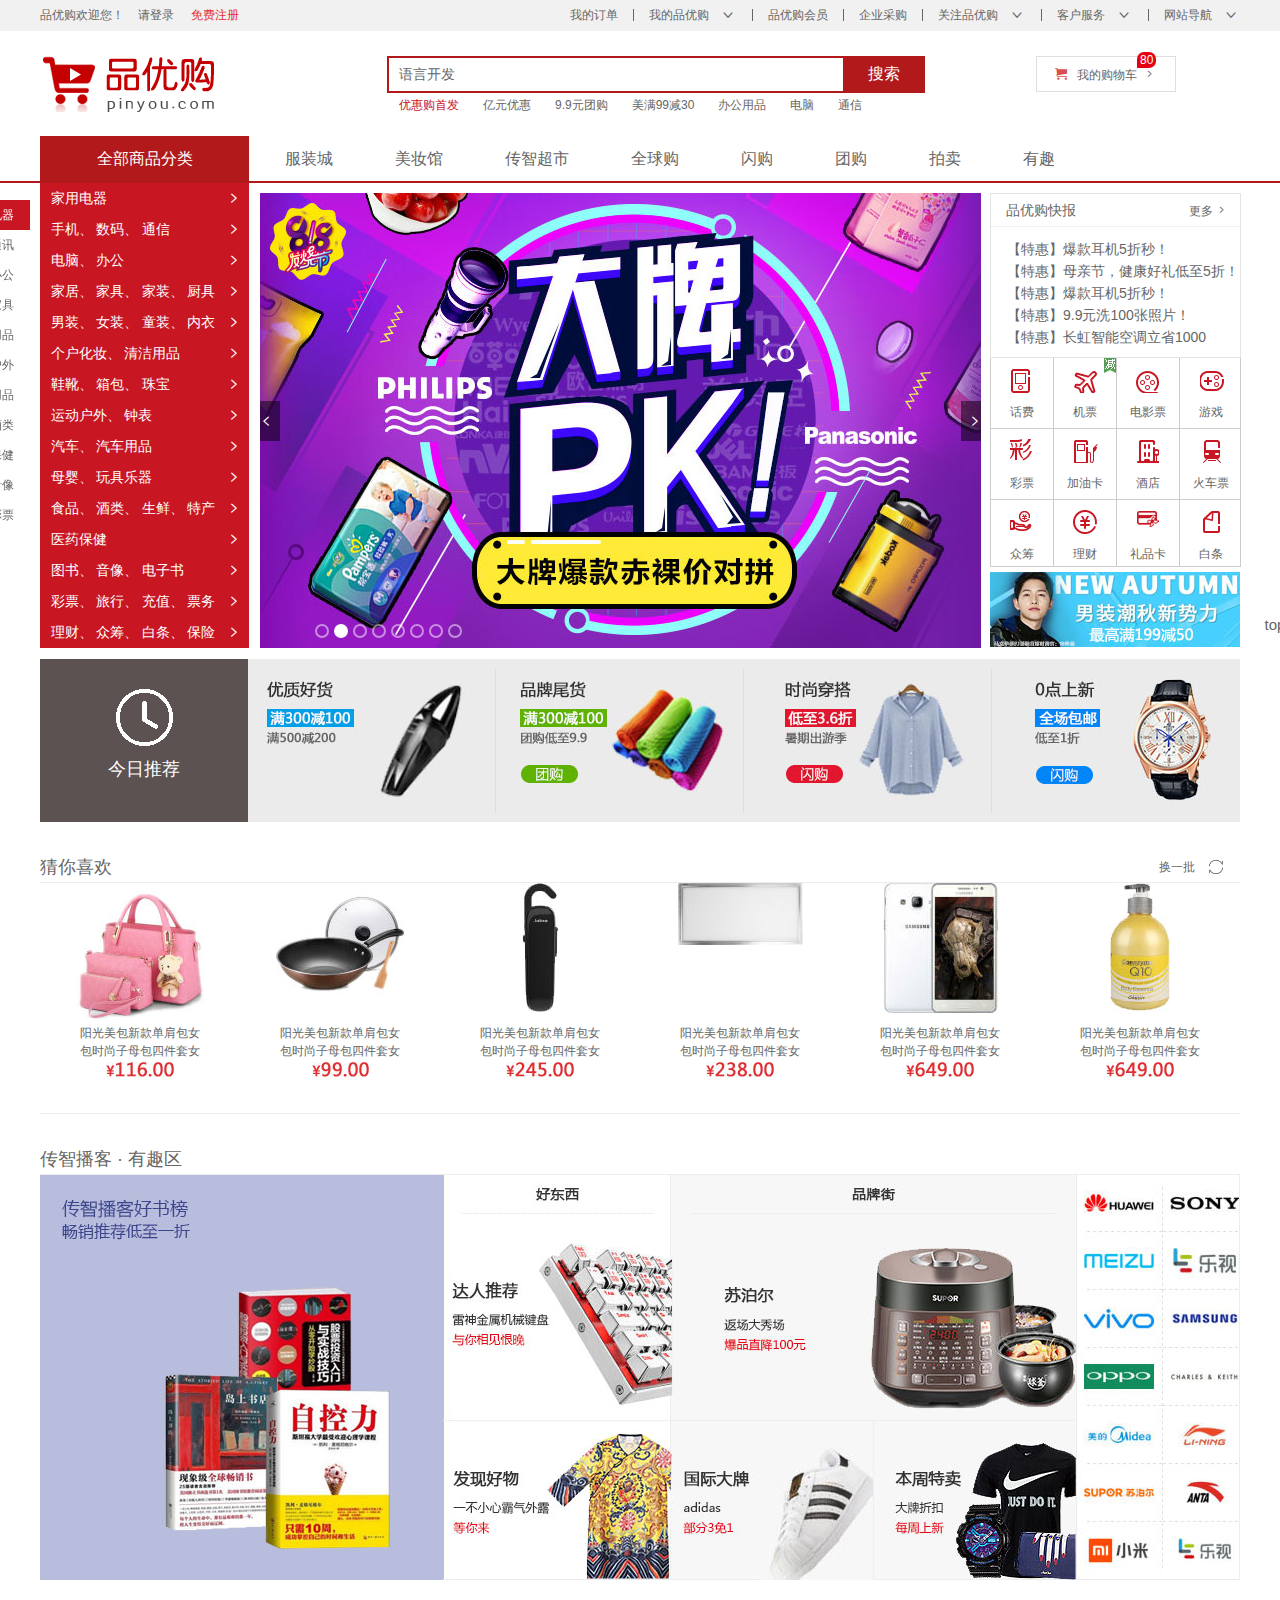
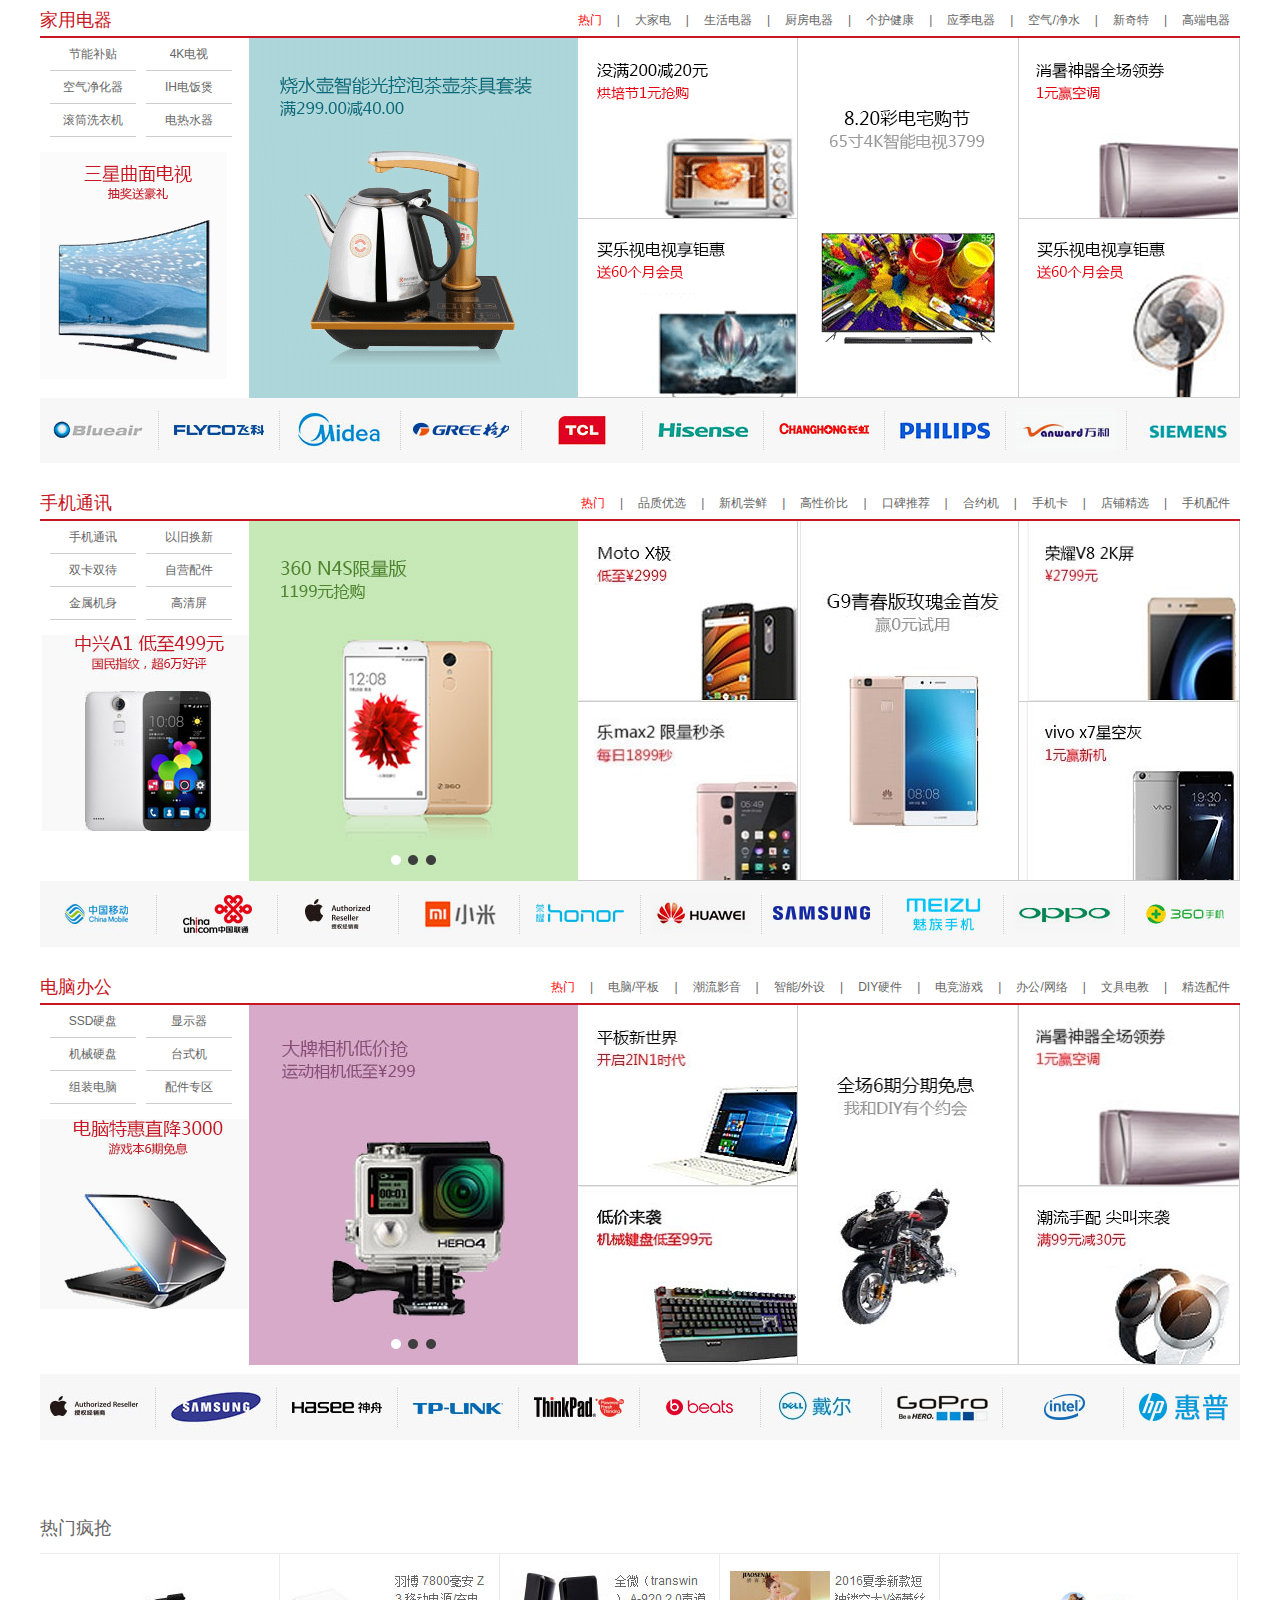
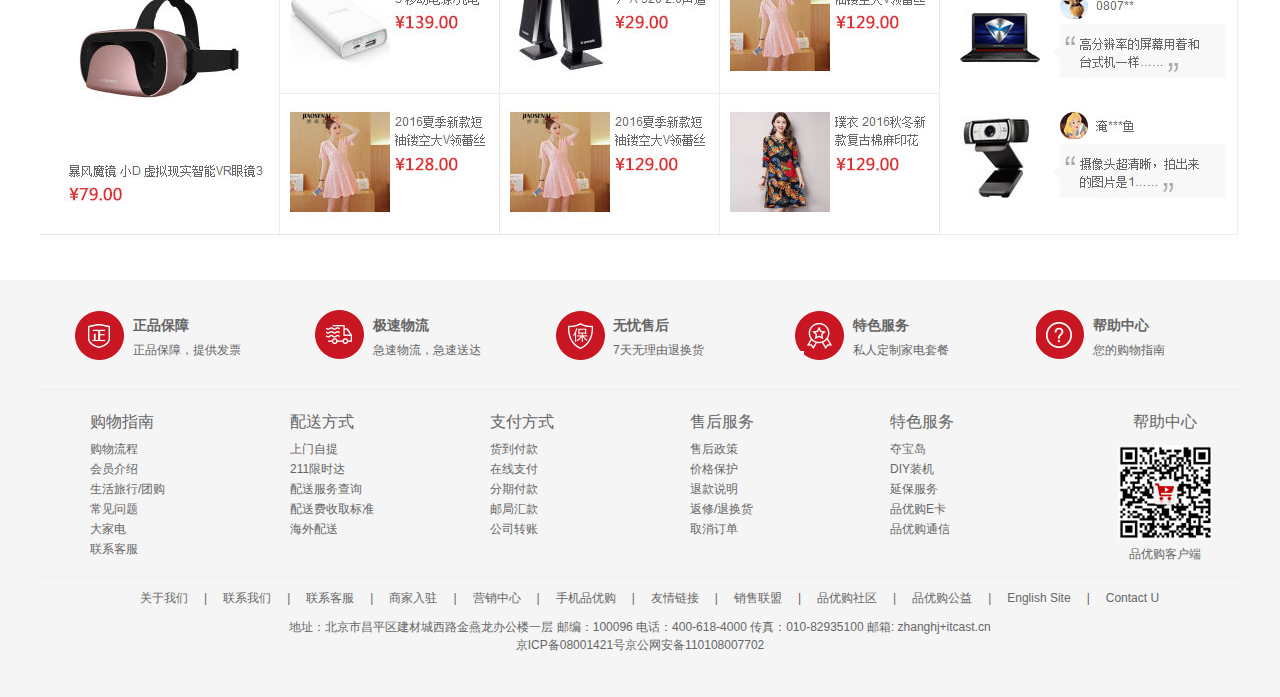
<file: index.html>
<!DOCTYPE html>
<html lang="en">
<head>
    <meta charset="UTF-8">
    <meta name="viewport" content="width=device-width, initial-scale=1.0">
    <title>品优购-综合网购首选-正品低价、品质保障、配送及时、轻松购物！</title>
    <meta name="description" content="品优购JD.COM-专业的综合网上购物商城,销售家电、数码通讯、电脑、家居百货、
    服装服饰、母婴、图书、食品等数万个品牌优质商品.便捷、诚信的服务，为您提供愉悦的网上购物体验!" />
    <meta name="Keywords" content="网上购物,网上商城,手机,笔记本,电脑,MP3,CD,VCD,DV,相机,数码,配件,手表,
    存储卡,品优购" />
    <link rel="shortcut icon" href="favicon.ico" type="image/x-icon">
    <link rel="stylesheet" href="css/base.css" type="text/css">
    <link rel="stylesheet" href="css/common.css" type="text/css">
    <link rel="stylesheet" href="css/index.css " type="text/css">
    <!-- <base href="#" target="_blank"> -->
</head>
<body>
<!-- shortcut start -->
    <div class="shortcut">
        <div class="w">
            <div class="shortcut_left fl">
                <ul>
                    <li>品优购欢迎您！</li>
                    <li>
                        <a href="javascript:;" class="login">请登录</a>
                        <a href="register.html" style="color: #e33333;">免费注册</a>
                    </li>
                </ul>
            </div>
            <div class="shortcut_right fr">
                <ul>
                    <li><a href="javascript:;">我的订单</a></li>
                    <li class="spacer"></li>
                    <li><a href="javascript:;">我的品优购</a><i></i></li>
                    <li class="spacer"></li>
                    <li><a href="javascript:;">品优购会员</a></li>
                    <li class="spacer"></li>
                    <li><a href="javascript:;">企业采购</a></li>
                    <li class="spacer"></li>
                    <li><a href="javascript:;">关注品优购</a><i></i></li>
                    <li class="spacer"></li>
                    <li><a href="javascript:;">客户服务</a><i></i></li>
                    <li class="spacer"></li>
                    <li><a href="javascript:;">网站导航</a><i></i></li>
                </ul>
            </div>
        </div>
    </div>
<!-- shortcut end -->
<!-- header start -->
    <div class="header w">
        <div class="logo">
           <h1>
            <a href="index.html" title="品优购">品优购</a>
           </h1>
        </div>
        <div class="search">
            <input type="text" value="语言开发">
            <button>搜索</button>
        </div>
        <div class="hotwrods">
            <ul>
                <li><a style="color: #c81623;" href="#">优惠购首发</a></li>
                <li><a href="#">亿元优惠</a></li>
                <li><a href="#">9.9元团购</a></li>
                <li><a href="#">美满99减30</a></li>
                <li><a href="#">办公用品</a></li>
                <li><a href="#">电脑</a></li>
                <li><a href="#">通信</a></li>
            </ul>
        </div>
        <div class="shopcar">
            <i class="cart"></i>
            <a href="#">我的购物车</a>
            <i class="arrow"></i>
            <i class="count">80</i>
        </div>
    </div>
<!-- header end -->
<!-- nav start -->
    <div class="nav ">
        <div class="w">
            <div class="dropdown fl ">
                <div class="dt">全部商品分类</div>
                <div class="dd" >  
					<ul>
						<li><a href="#">家用电器</a>  <i></i>  </li>
						<li>
						    <a href="list.html">手机、</a>
						    <a href="#">数码、</a> 
						    <a href="#">通信</a>   
                            <i></i> 
						</li>
						<li>
                            <a href="#">电脑、</a> 
                            <a href="#">办公</a>   
                            <i></i>  
                        </li>
						<li>
                            <a href="#">家居、</a> 
                            <a href="#">家具、</a> 
                            <a href="#">家装、</a> 
                            <a href="#">厨具</a>   
                            <i></i>  
                        </li>
						<li>
                            <a href="#">男装、</a> 
                            <a href="#">女装、</a> 
                            <a href="#">童装、</a> 
                            <a href="#">内衣</a>    
                            <i></i>  
                        </li>
						<li>
                            <a href="#">个户化妆、</a>
                            <a href="#">清洁用品</a> 
                            <i></i>  
                        </li>
						<li>
                            <a href="#">鞋靴、</a>
                            <a href="#">箱包、</a>
                            <a href="#">珠宝</a>  
                            <i></i>  
                        </li>						
						<li>
                            <a href="#">运动户外、</a>
                            <a href="#">钟表</a>  
                            <i></i>  
                        </li>
						<li>
                            <a href="#">汽车、</a>
                            <a href="#">汽车用品</a>  
                            <i></i>  
                        </li>
						<li>
                            <a href="#">母婴、</a>
                            <a href="#">玩具乐器</a>  
                            <i></i>  
                        </li>
						<li>
                            <a href="#">食品、</a>
                            <a href="#">酒类、</a>
                            <a href="#">生鲜、</a>
                            <a href="#">特产</a>   
                            <i></i>  
                        </li>
						<li>
                            <a href="#">医药保健</a>   
                            <i></i>  
                        </li>
						<li>
                            <a href="#">图书、</a>
                            <a href="#">音像、</a>
                            <a href="#">电子书</a>   
                            <i></i>  
                        </li>
						<li>
                            <a href="#">彩票、</a>
                            <a href="#">旅行、</a>
                            <a href="#">充值、</a>
                            <a href="#">票务</a>   
                            <i></i>  
                        </li>
						<li>
                            <a href="#">理财、</a>
                            <a href="#">众筹、</a>
                            <a href="#">白条、</a>
                            <a href="#">保险</a>   
                            <i></i>  
                        </li>
					</ul>
				 </div>
            </div>
            <div class="navitems fl">
                <ul>
                    <li><a href="#">服装城</a></li>
                    <li><a href="#">美妆馆</a></li>
                    <li><a href="#">传智超市</a></li>
                    <li><a href="#">全球购</a></li>
                    <li><a href="#">闪购</a></li>
                    <li><a href="#">团购</a></li>
                    <li><a href="#">拍卖</a></li>
                    <li><a href="#">有趣</a></li>
                </ul>
            </div>
        </div>
    </div>
<!-- nav end -->
<!-- main start -->
    <div class="w">
        <div class="main ">
            <!-- left box -->
            <div class="focus fl">
                <a href="#" class="arrow-l"></a>
                <a href="#" class="arrow-r"></a>
                <ul>
                    <li><a href="#"><img src="upload/focus.jpg" alt=""></a></li>
                </ul>
                <ol class="circle">
                    <li></li>
                    <li class="current"></li>
                    <li></li>
                    <li></li>
                    <li></li>
                    <li></li>
                    <li></li>
                    <li></li>
                </ol>
            </div>
            <!-- right box -->
            <div class="newsflash fr">
                <div class="news">
                    <div class="news-hd">
                        品优购快报
                        <a href="#">更多</a>
                    </div>
                    <div class="news-bd">
                        <ul>
                            <li><a href="#">【特惠】爆款耳机5折秒！</a></li>
                            <li><a href="#">【特惠】母亲节，健康好礼低至5折！</a></li>
                            <li><a href="#">【特惠】爆款耳机5折秒！</a></li>
                            <li><a href="#">【特惠】9.9元洗100张照片！</a></li>
                            <li><a href="#">【特惠】长虹智能空调立省1000</a></li>
                        </ul>
                    </div>
                </div>
                <div class="lifeservice">
                    <ul>
                        <li>
                            <a href="#">
                                <i class="service_ico service_ico_huafei"></i>
                                <p>话费</p>
                            </a>
                        </li>
                        <li class="lifeservice_jipiao">
                            <a href="#">
                                <i class="service_ico service_ico_jipiao"></i>
                                <p>机票</p>
                            </a>
                            <span class="hot"></span>
                        </li><li>
                            <a href="#">
                                <i class="service_ico service_ico_dyp"></i>
                                <p>电影票</p>
                            </a>
                        </li><li>
                            <a href="#">
                                <i class="service_ico service_ico_yx"></i>
                                <p>游戏</p>
                            </a>
                        </li><li>
                            <a href="#">
                                <i class="service_ico service_ico_cp"></i>
                                <p>彩票</p>
                            </a>
                        </li><li>
                            <a href="#">
                                <i class="service_ico service_ico_jyk"></i>
                                <p>加油卡</p>
                            </a>
                        </li><li>
                            <a href="#">
                                <i class="service_ico service_ico_jd"></i>
                                <p>酒店</p>
                            </a>
                        </li><li>
                            <a href="#">
                                <i class="service_ico service_ico_hcp"></i>
                                <p>火车票</p>
                            </a>
                        </li><li>
                            <a href="#">
                                <i class="service_ico service_ico_zc"></i>
                                <p>众筹</p>
                            </a>
                        </li><li>
                            <a href="#">
                                <i class="service_ico service_ico_lc"></i>
                                <p>理财</p>
                            </a>
                        </li><li>
                            <a href="#">
                                <i class="service_ico service_ico_lpk"></i>
                                <p>礼品卡</p>
                            </a>
                        </li><li>
                            <a href="#">
                                <i class="service_ico service_ico_bt"></i>
                                <p>白条</p>
                            </a>
                        </li>
                    </ul>
                </div>

                <div class="bargain">
                    <img src="upload/bargain.jpg" alt="">
                </div>
            </div>
        </div>
    </div>
    
<!-- main end -->

<!-- recommend  推荐模块 start -->
<div class="recommend w">
    <!-- left -->
    <div class="recom-hd fl">
        <img src="upload/jrtj_00.png" alt="">
        <h3>今日推荐</h3>
    </div>
    <!-- right -->
    <div class="recom-bd fl">
        <ul>
            <li>
                <a href="javascript:;"><img src="upload/jrtj_1.jpg" alt=""></a>
            </li>
            <li>
                <a href="javascript:;"><img src="upload/jrtj_2.jpg" alt=""></a>
            </li>
            <li>
                <a href="javascript:;"><img src="upload/jrtj_3.jpg" alt=""></a>
            </li>
            <li style="border: none;">
                <a href="javascript:;"><img src="upload/jrtj_4.jpg" alt=""></a>
            </li>
        </ul>
    </div>
</div>
<!-- recommend  推荐模块 end -->

<!-- like 猜你喜欢模块 start -->
    <!-- 清除浮动 父元素不方便设置高度 -->
    <div class="like w clearfix">
        <div class="like_hd">
            <div class="like_hd_left fl">
                <a href="#">猜你喜欢</a>
            </div>
            <div class="like_hd_right fr">
                <a href="#">换一批</a>
                <span></span>
            </div>
        </div>
        <div class="like_bd">
            <ul>
                <li>
                    <div class="img">
                        <img src="upload/like_1.jpg" alt="" >
                    </div>
                    <p>阳光美包新款单肩包女</p>
                    <p>包时尚子母包四件套女</p>
                    <p>
                        <img src="upload/jiage1.jpg" alt="">
                    </p>
                </li>
                <li>
                    <div class="img">
                        <img src="upload/like_2.jpg" alt="" >
                    </div>
                    <p>阳光美包新款单肩包女</p>
                    <p>包时尚子母包四件套女</p>
                    <p>
                        <img src="upload/jiage2.jpg" alt="">
                    </p>
                </li>
                <li>
                    <div class="img">
                        <img src="upload/like_3.jpg" alt="" >
                    </div>
                    <p>阳光美包新款单肩包女</p>
                    <p>包时尚子母包四件套女</p>
                    <p>
                        <img src="upload/jiage3.jpg" alt="">
                    </p>
                </li>
                <li>
                    <div class="img">
                        <img src="upload/like_4.jpg" alt="" >
                    </div>
                    <p>阳光美包新款单肩包女</p>
                    <p>包时尚子母包四件套女</p>
                    <p>
                        <img src="upload/jiage4.jpg" alt="">
                    </p>
                </li>
                <li>
                    <div class="img">
                        <img src="upload/like_5.jpg" alt="" >
                    </div>
                    <p>阳光美包新款单肩包女</p>
                    <p>包时尚子母包四件套女</p>
                    <p>
                        <img src="upload/jiage5.jpg" alt="">
                    </p>
                </li>
                <li>
                    <div class="img">
                        <img src="upload/like_6.jpg" alt="" >
                    </div>
                    <p>阳光美包新款单肩包女</p>
                    <p>包时尚子母包四件套女</p>
                    <p>
                        <img src="upload/jiage5.jpg" alt="">
                    </p>
                </li>
            </ul>
        </div>
    </div>
<!-- like 猜你喜欢模块 end -->

<!-- 有趣区 start -->
    <div class="funny w">
        <div class="funny_hd">
            <a href="#">传智播客 · 有趣区</a>
        </div>
        <div class="funny_bd">
            <ul>
                <li class="funny_bd_01">
                    <a href="javascript:;">
                        <img src="upload/youqu_01.jpg" alt="" >
                    </a>
                </li>
                <li class="funny_bd_02">
                    <a href="javascript:;">
                        <img src="upload/youqu_02.jpg" alt="">
                    </a>
                </li>
            </ul>
        </div>
    </div>
<!-- 有趣区 end -->

 <!-- floor 楼层区 start -->
    <div class="floor clearfix">
        <!-- 家用电器模块 start -->
        <div class="jiadian w">
            <!-- 1 hao -->
             <div class="box-hd">
                 <div class="box-hd-left fl">
                     <a href="#">家用电器</a>
                 </div>
                 <div class="box-hd-right fr">
                     <ul>
                         <li class="box-hd-right-list" ><a href="#" >热门</a><i>|</i></li>
                         <li class="box-hd-right-list"><a href="#">大家电</a><i>|</i></li>
                         <li class="box-hd-right-list"><a href="#">生活电器</a><i>|</i></li>
                         <li class="box-hd-right-list"><a href="#">厨房电器</a><i>|</i></li>
                         <li class="box-hd-right-list"><a href="#">个护健康</a><i>|</i></li>
                         <li class="box-hd-right-list"><a href="#">应季电器</a><i>|</i></li>
                         <li class="box-hd-right-list"><a href="#">空气/净水</a><i>|</i></li>
                         <li class="box-hd-right-list"><a href="#">新奇特</a><i>|</i></li>
                         <li class="box-hd-right-list"><a href="#">高端电器</a></li>
                     </ul>
                 </div>
             </div>
             <!-- 2 hao -->
             <div class="box-bd">
                <ul class="box-bd-ul">
                    <li class="w209">
                        <ul class="tab-con-list">
							<li>
								<a href="#">节能补贴</a>
							</li>
							<li>
								<a href="#">4K电视</a>
							</li>
							<li>
								<a href="#">空气净化器</a>
							</li>
							<li>
								<a href="#">IH电饭煲</a>
							</li>
							<li>
								<a href="#">滚筒洗衣机</a>
							</li>
							<li>
								<a href="#">电热水器</a>
							</li>
						</ul>
                        <a href="javascript:;">
                            <img src="upload/jiadian-01.png" alt="">
                        </a>
                    </li>
                    <li class="w329">
                        <a href="javascript:;">
                            <img src="upload/jiadian-02.png" alt="">
                        </a>
                    </li>
                    <li class="w219">
                        <div class="w219_s">
                            <a href="javascript:;">
                                <img src="upload/jiadian-03.png" alt="">
                            </a>
                        </div>
                        <div class="w219_x">
                            <a href="javascript:;">
                                <img src="upload/jiadian-04.png" alt="">
                            </a>
                        </div>
                    </li>
                    <li class="w220">
                       <div class="w220_s">
                            <a href="javascript:;">
                                <img src="upload/jiadian-05.png" alt="">
                            </a>
                       </div>
                    </li>
                    <li class="w220">
                        <div class="w220_s">
                            <a href="javascript:;">
                                <img src="upload/jiadian-06.png" alt="">
                            </a>
                        </div>
                        <div class="w220_x">
                            <a href="javascript:;">
                                <img src="upload/jiadian-07.png" alt="">
                            </a>
                        </div>
                    </li>
                </ul>
             </div>
             <div class="box-ft">
                 <img src="upload/jiadian-08.jpg" alt="">
             </div>
        </div>
        <!-- 家用电器模块 end -->
        <!-- 手机通讯模块 start -->
        <div class="jiadian w">
            <!-- 1 hao -->
             <div class="box-hd">
                 <div class="box-hd-left fl">
                     <a href="#">手机通讯</a>
                 </div>
                 <div class="box-hd-right fr">
                     <ul>
                         <li class="box-hd-right-list"><a href="#" >热门</a><i>|</i></li>
                         <li class="box-hd-right-list"><a href="#">品质优选</a><i>|</i></li>
                         <li class="box-hd-right-list"><a href="#">新机尝鲜</a><i>|</i></li>
                         <li class="box-hd-right-list"><a href="#">高性价比</a><i>|</i></li>
                         <li class="box-hd-right-list"><a href="#">口碑推荐</a><i>|</i></li>
                         <li class="box-hd-right-list"><a href="#">合约机</a><i>|</i></li>
                         <li class="box-hd-right-list"><a href="#">手机卡</a><i>|</i></li>
                         <li class="box-hd-right-list"><a href="#">店铺精选</a><i>|</i></li>
                         <li class="box-hd-right-list"><a href="#">手机配件</a></li>
                 </div>
             </div>
                      
             <!-- 2 hao -->
             <div class="box-bd">
                <ul class="box-bd-ul">
                    <li class="w209">
                        <ul class="tab-con-list">
							<li>
								<a href="#">手机通讯</a>
							</li>
							<li>
								<a href="#">以旧换新</a>
							</li>
							<li>
								<a href="#">双卡双待</a>
							</li>
							<li>
								<a href="#">自营配件</a>
							</li>
							<li>
								<a href="#">金属机身</a>
							</li>
							<li>
								<a href="#">高清屏</a>
							</li>
						</ul>
                        <a href="javascript:;">
                            <img src="upload/shouji_01.jpg" alt="">
                        </a>
                    </li>
                    <li class="w329">
                        <a href="javascript:;">
                            <img src="upload/shouji_02.jpg" alt="">
                        </a>
                    </li>
                    <li class="w219">
                        <div class="w219_s">
                            <a href="javascript:;">
                                <img src="upload/shouji_03.jpg" alt="">
                            </a>
                        </div>
                        <div class="w219_x">
                            <a href="javascript:;">
                                <img src="upload/shouji_04.jpg" alt="">
                            </a>
                        </div>
                    </li>
                    <li class="w220">
                       <div class="w220_s">
                            <a href="javascript:;">
                                <img src="upload/shouji_05.jpg" alt="">
                            </a>
                       </div>
                    </li>
                    <li class="w220">
                        <div class="w220_s">
                            <a href="javascript:;">
                                <img src="upload/shouji_06.jpg" alt="">
                            </a>
                        </div>
                        <div class="w220_x">
                            <a href="javascript:;">
                                <img src="upload/shouji_07.jpg" alt="">
                            </a>
                        </div>
                    </li>
                </ul>
             </div>
             <div class="box-ft">
                <img src="upload/shouji_08.jpg" alt="">
            </div>
        </div>
        <!-- 手机通讯模块 end -->
        <!-- 电脑办公模块 start -->
         <div class="jiadian w">
            <!-- 1 hao -->
             <div class="box-hd">
                 <div class="box-hd-left fl">
                     <a href="#">电脑办公</a>
                 </div>
                 <div class="box-hd-right fr">
                     <ul>
                         <li class="box-hd-right-list"><a href="#" >热门</a><i>|</i></li>
                         <li class="box-hd-right-list"><a href="#">电脑/平板</a><i>|</i></li>
                         <li class="box-hd-right-list"><a href="#">潮流影音</a><i>|</i></li>
                         <li class="box-hd-right-list"><a href="#">智能/外设</a><i>|</i></li>
                         <li class="box-hd-right-list"><a href="#">DIY硬件</a><i>|</i></li>
                         <li class="box-hd-right-list"><a href="#">电竞游戏</a><i>|</i></li>
                         <li class="box-hd-right-list"><a href="#">办公/网络</a><i>|</i></li>
                         <li class="box-hd-right-list"><a href="#">文具电教</a><i>|</i></li>
                         <li class="box-hd-right-list"><a href="#">精选配件</a></li>
                     </ul>
                 </div>
             </div>
             <!-- 2 hao -->
             <div class="box-bd">
                <ul class="box-bd-ul">
                    <li class="w209">
                        <ul class="tab-con-list">
							<li>
								<a href="#">SSD硬盘</a>
							</li>
							<li>
								<a href="#">显示器</a>
							</li>
							<li>
								<a href="#">机械硬盘</a>
							</li>
							<li>
								<a href="#">台式机</a>
							</li>
							<li>
								<a href="#">组装电脑</a>
							</li>
							<li>
								<a href="#">配件专区</a>
							</li>
						</ul>
                        <a href="javascript:;">
                            <img src="upload/diannao_01.jpg" alt="">
                        </a>
                    </li>
                    <li class="w329">
                        <a href="javascript:;">
                            <img src="upload/diannao_02.jpg" alt="">
                        </a>
                    </li>
                    <li class="w219">
                        <div class="w219_s">
                            <a href="javascript:;">
                                <img src="upload/diannao_03.jpg" alt="">
                            </a>
                        </div>
                        <div class="w219_x">
                            <a href="javascript:;">
                                <img src="upload/diannao_04.jpg" alt="">
                            </a>
                        </div>
                    </li>
                    <li class="w220">
                       <div class="w220_s">
                            <a href="javascript:;">
                                <img src="upload/diannao_05.jpg" alt="">
                            </a>
                       </div>
                    </li>
                    <li class="w220">
                        <div class="w220_s">
                            <a href="javascript:;">
                                <img src="upload/diannao_06.jpg" alt="">
                            </a>
                        </div>
                        <div class="w220_x">
                            <a href="javascript:;">
                                <img src="upload/diannao_07.jpg" alt="">
                            </a>
                        </div>
                    </li>
                </ul>
             </div>
             <div class="box-ft">
                <img src="upload/diannao_08.jpg" alt="">
            </div>
        </div>
        <!-- 电脑办公模块 end -->
    </div>
 <!-- floor 楼层区 end -->

<!-- 固定电梯导航 start  -->
    <div class="fixed">
        <ul>
            <li style="background-color: #c81623;color: white;">家用电器</li>
            <li>收集通讯</li>
            <li>电脑办公</li>
            <li>家居家具</li>
            <li>生活用品</li>
            <li>运动户外</li>
            <li>汽车用品</li>
            <li>食品酒类</li>
            <li>医药保健</li>
            <li>图书音像</li>
            <li>金融彩票</li>
        </ul>
    </div>
<!-- 固定电梯导航 end -->

<!-- 热门抢购 模块 start -->
    <div class="Rush_buy w">
        <div class="Rush_buy_hd">
            <a href="#">热门疯抢</a>
        </div>
        <div class="Rush_buy_bd">
            <a href="#"><img src="upload/qianggou_01.jpg" alt=""></a>
        </div>
    </div>
<!-- 热门抢购 模块 end -->


<!-- footer start -->
    <div class="footer ">
      <div class="w">
          <!-- 1 -->
        <div class="mod_service">
            <ul>
                <li>
                    <i class="mod_service_icon mod_service_bao"></i>
                    <div class="mod_service_title">
                        <h5>正品保障</h5>
                        <p>正品保障，提供发票</p>
                    </div>
                </li>
                <li>
                    <i class="mod_service_icon mod_service_kuai"></i>
                    <div class="mod_service_title">
                        <h5>极速物流</h5>
                        <p>急速物流，急速送达</p>
                    </div>
                </li>
                <li>
                    <i class="mod_service_icon mod_service_zheng"></i>
                    <div class="mod_service_title">
                        <h5>无忧售后</h5>
                        <p>7天无理由退换货</p>
                    </div>
                </li>
                <li>
                    <i class="mod_service_icon mod_service_tese"></i>
                    <div class="mod_service_title">
                        <h5>特色服务</h5>
                        <p>私人定制家电套餐</p>
                    </div>
                </li>
                <li>
                    <i class="mod_service_icon mod_service_help"></i>
                    <div class="mod_service_title">
                        <h5>帮助中心</h5>
                        <p>您的购物指南</p>
                    </div>
                </li>
            </ul>
        </div>
        <!-- 2 -->
        <div class="mod_help">
            <dl>
                <dt>购物指南</dt>
                <dd><a href="#">购物流程</a></dd>
                <dd><a href="#">会员介绍</a></dd>
                <dd><a href="#">生活旅行/团购</a></dd>
                <dd><a href="#">常见问题</a></dd>
                <dd><a href="#">大家电</a></dd>
                <dd><a href="#">联系客服</a></dd>
            </dl>
            <dl>
                <dt>配送方式</dt>
                <dd><a href="#">上门自提</a></dd>
                <dd><a href="#">211限时达</a></dd>
                <dd><a href="#">配送服务查询</a></dd>
                <dd><a href="#">配送费收取标准</a></dd>
                <dd><a href="#">海外配送</a></dd>
            </dl>
            <dl>
                <dt>支付方式</dt>
                <dd><a href="#">货到付款</a></dd>
                <dd><a href="#">在线支付</a></dd>
                <dd><a href="#">分期付款</a></dd>
                <dd><a href="#">邮局汇款</a></dd>
                <dd><a href="#">公司转账</a></dd>
            </dl>
            <dl>
                <dt>售后服务</dt>
                <dd><a href="#">售后政策</a></dd>
                <dd><a href="#">价格保护</a></dd>
                <dd><a href="#">退款说明</a></dd>
                <dd><a href="#">返修/退换货</a></dd>
                <dd><a href="#">取消订单</a></dd>
            </dl>
            <dl>
                <dt>特色服务</dt>
                <dd><a href="#">夺宝岛</a></dd>
                <dd><a href="#">DIY装机</a></dd>
                <dd><a href="#">延保服务</a></dd>
                <dd><a href="#">品优购E卡</a></dd>
                <dd><a href="#">品优购通信</a></dd>
            </dl>
            <dl class="mod_help_app">
                <dt>帮助中心</dt>
                <dd>
                    <a href="#"><img src="upload/erweima.jpg" alt="" title="扫描二维码下载APP"></a>
                    <p>品优购客户端</p>
                </dd>
            </dl>
        </div>
        <!-- 3 -->
        <div class="mod_copyright">
            <div class="mod_copyright_shang">
                <ul>
                    <li><a href="#">关于我们</a><i>|</i></li>
                    <li><a href="#">联系我们</a><i>|</i></li>
                    <li><a href="#">联系客服</a><i>|</i></li>
                    <li><a href="#">商家入驻</a><i>|</i></li>
                    <li><a href="#">营销中心</a><i>|</i></li>
                    <li><a href="#">手机品优购</a><i>|</i></li>
                    <li><a href="#">友情链接</a><i>|</i></li>
                    <li><a href="#">销售联盟</a><i>|</i></li>
                    <li><a href="#">品优购社区</a><i>|</i></li>
                    <li><a href="#">品优购公益</a><i>|</i></li>
                    <li><a href="#">English Site</a><i>|</i></li>
                    <li><a href="#">Contact U</a></li>
                </ul>
            </div>
           <p>
            地址：北京市昌平区建材城西路金燕龙办公楼一层 邮编：100096 电话：400-618-4000 传真：010-82935100 
            邮箱: zhanghj+itcast.cn <br>
            京ICP备08001421号京公网安备110108007702
           </p>
        </div>
      </div>
    </div>
<!-- footer end -->
<!-- top返回顶部 -->
<div class="fixef_top">
    <a href="#top">top</a>
</div>
</body>
</html>
</file>
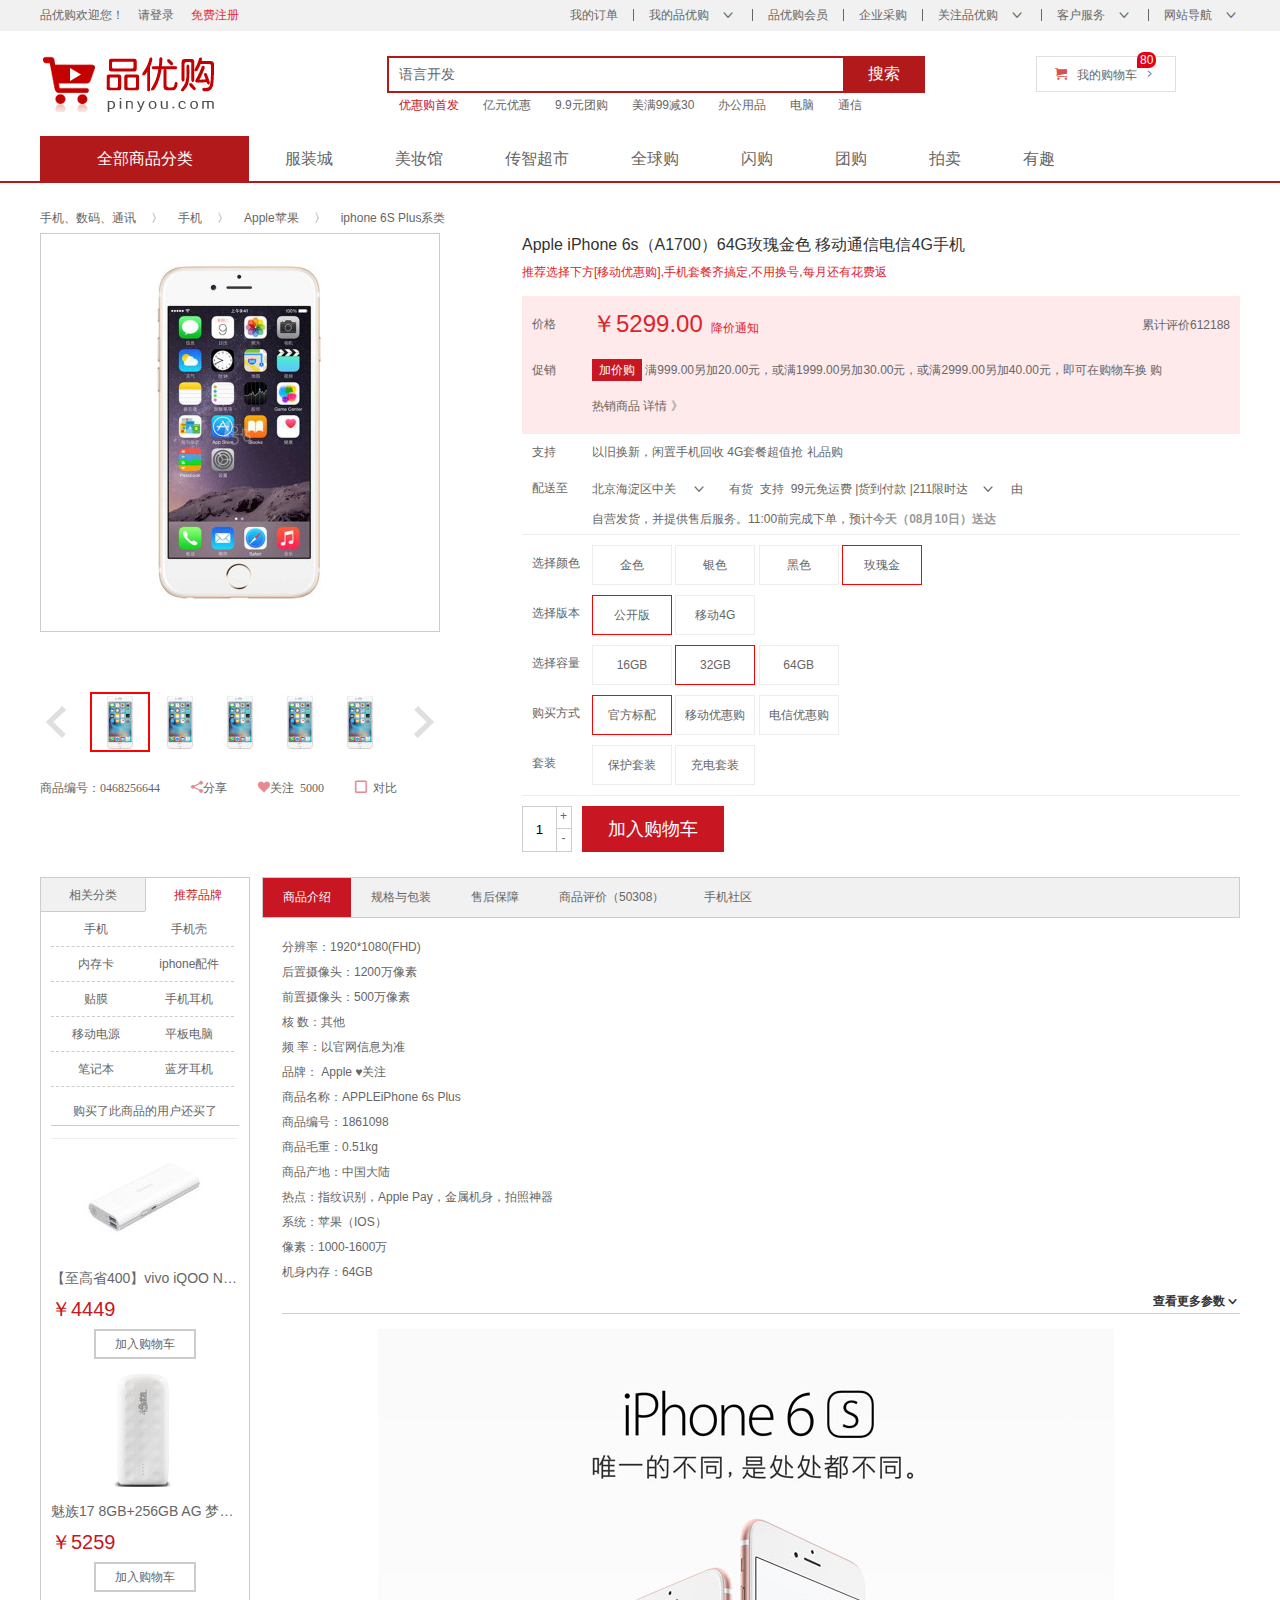
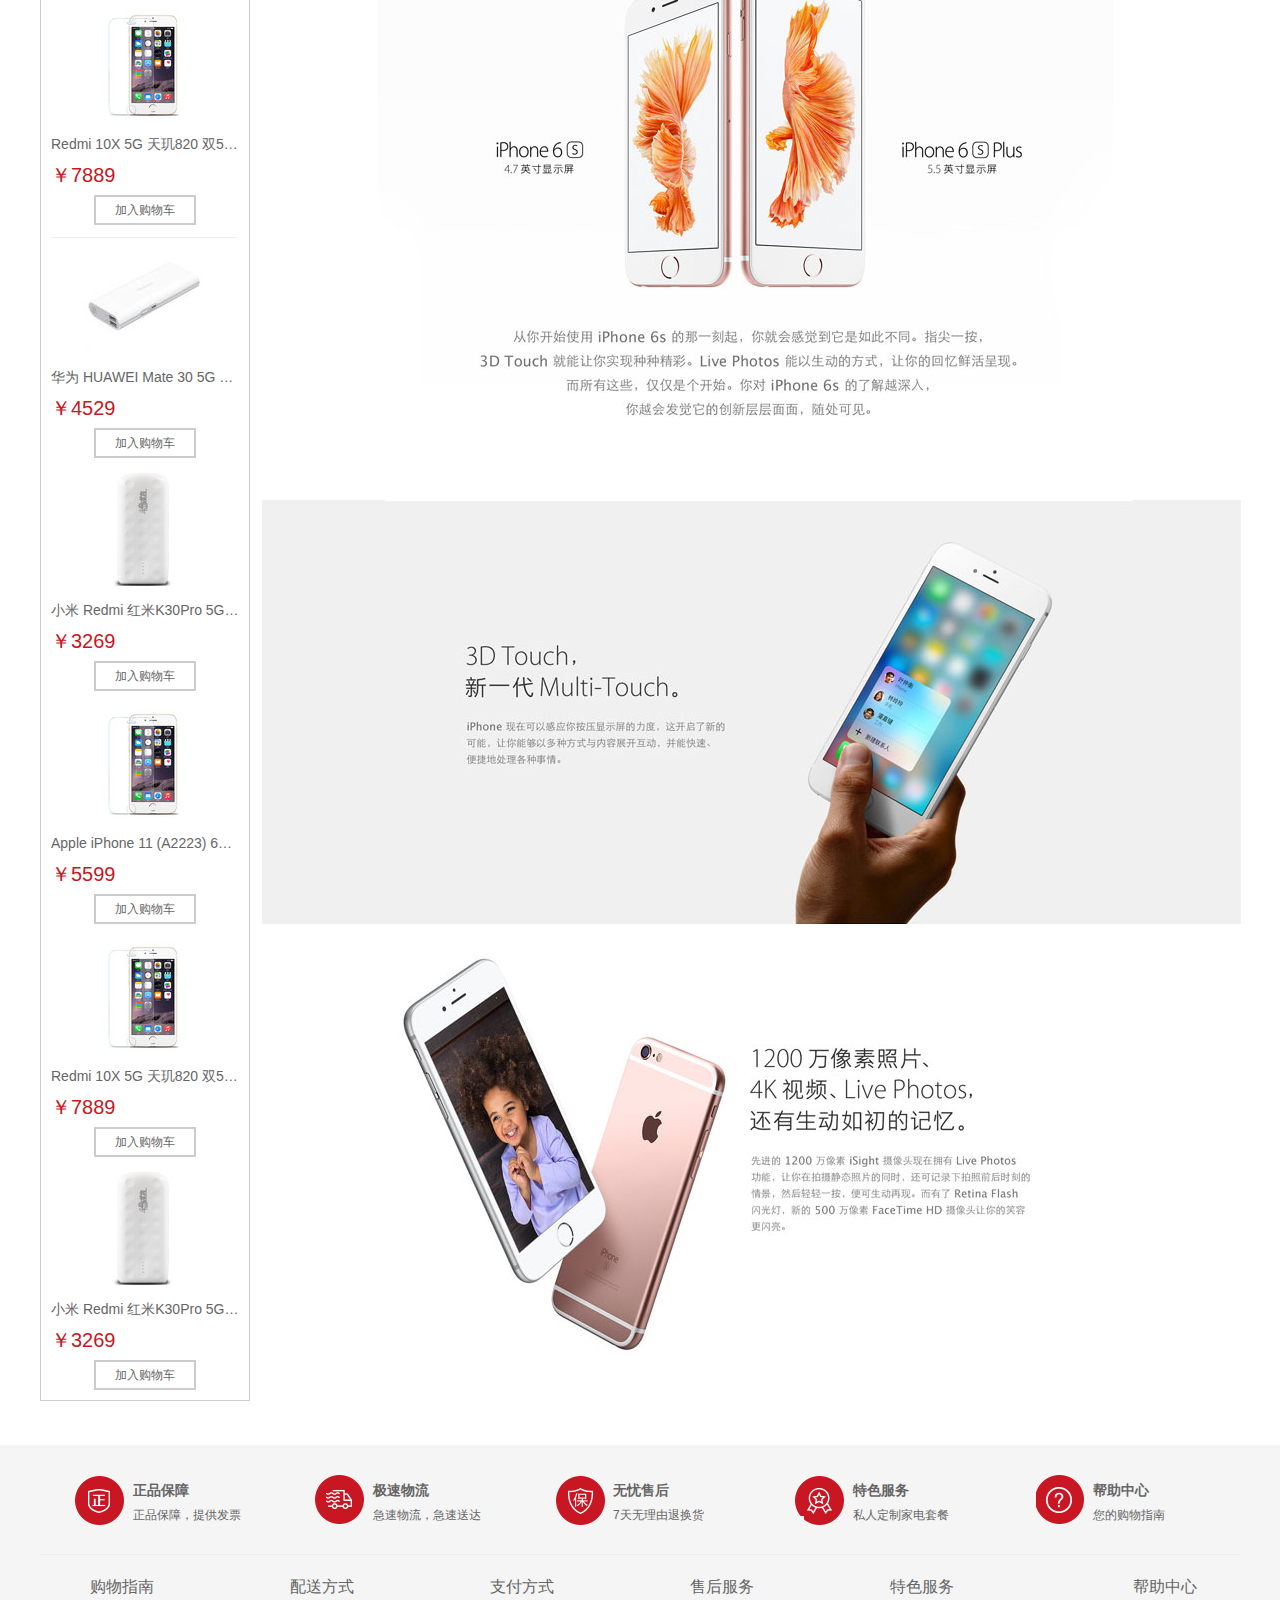
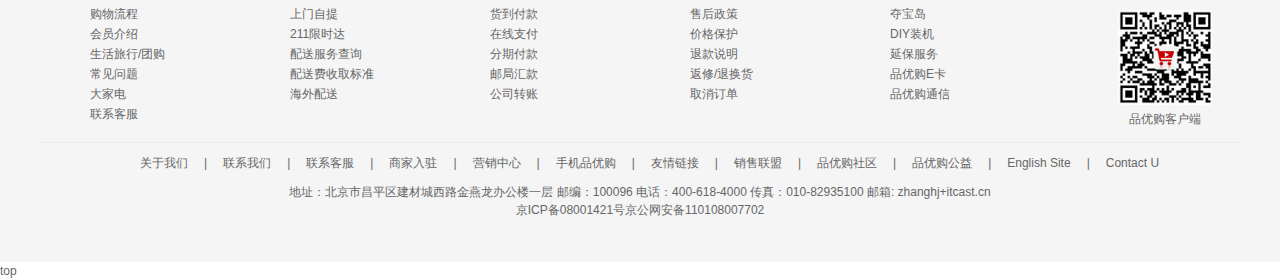
<file: detail.html>
<!DOCTYPE html>
<html lang="en">
<head>
    <meta charset="UTF-8">
    <meta name="viewport" content="width=device-width, initial-scale=1.0">
    <title>品优购-手机详情页！</title>
    <meta name="description" content="品优购JD.COM-专业的综合网上购物商城,销售家电、数码通讯、电脑、家居百货、
    服装服饰、母婴、图书、食品等数万个品牌优质商品.便捷、诚信的服务，为您提供愉悦的网上购物体验!" />
    <meta name="Keywords" content="网上购物,网上商城,手机,笔记本,电脑,MP3,CD,VCD,DV,相机,数码,配件,手表,
    存储卡,品优购" />
    <link rel="shortcut icon" href="favicon.ico" type="image/x-icon">
    <link rel="stylesheet" href="css/base.css" type="text/css">
    <link rel="stylesheet" href="css/common.css" type="text/css">
    <link rel="stylesheet" href="css/detail.css " type="text/css">
</head>
<body>
<!-- shortcut start -->
    <div class="shortcut">
        <div class="w">
            <div class="shortcut_left fl">
                <ul>
                    <li>品优购欢迎您！</li>
                    <li>
                        <a href="#" class="login">请登录</a>
                        <a href="#" style="color: #e33333;">免费注册</a>
                    </li>
                </ul>
            </div>
            <div class="shortcut_right fr">
                <ul>
                    <li><a href="#">我的订单</a></li>
                    <li class="spacer"></li>
                    <li><a href="#">我的品优购</a><i></i></li>
                    <li class="spacer"></li>
                    <li><a href="#">品优购会员</a></li>
                    <li class="spacer"></li>
                    <li><a href="#">企业采购</a></li>
                    <li class="spacer"></li>
                    <li><a href="#">关注品优购</a><i></i></li>
                    <li class="spacer"></li>
                    <li><a href="#">客户服务</a><i></i></li>
                    <li class="spacer"></li>
                    <li><a href="#">网站导航</a><i></i></li>
                </ul>
            </div>
        </div>
    </div>
<!-- shortcut end -->
<!-- header start -->
    <div class="header w">
        <div class="logo">
           <h1>
            <a href="index.html" title="品优购">品优购</a>
           </h1>
        </div>
        <div class="search">
            <input type="text" value="语言开发">
            <button>搜索</button>
        </div>
        <div class="hotwrods">
            <ul>
                <li><a style="color: #c81623;" href="#">优惠购首发</a></li>
                <li><a href="#">亿元优惠</a></li>
                <li><a href="#">9.9元团购</a></li>
                <li><a href="#">美满99减30</a></li>
                <li><a href="#">办公用品</a></li>
                <li><a href="#">电脑</a></li>
                <li><a href="#">通信</a></li>
            </ul>
        </div>
        <div class="shopcar">
            <i class="cart"></i>
            <a href="#">我的购物车</a>
            <i class="arrow"></i>
            <i class="count">80</i>
        </div>
    </div>
<!-- header end -->
<!-- nav start -->
    <div class="nav ">
        <div class="w">
            <div class="dropdown fl ">
                <div class="dt">全部商品分类</div>
                <div class="dd" style="display: none;">  
					<ul>
						<li><a href="#">家用电器</a>  <i></i>  </li>
						<li>
						    <a href="list.html">手机、</a>
						    <a href="#">数码、</a> 
						    <a href="#">通信</a>   
                            <i></i> 
						</li>
						<li>
                            <a href="#">电脑、</a> 
                            <a href="#">办公</a>   
                            <i></i>  
                        </li>
						<li>
                            <a href="#">家居、</a> 
                            <a href="#">家具、</a> 
                            <a href="#">家装、</a> 
                            <a href="#">厨具</a>   
                            <i></i>  
                        </li>
						<li>
                            <a href="#">男装、</a> 
                            <a href="#">女装、</a> 
                            <a href="#">童装、</a> 
                            <a href="#">内衣</a>    
                            <i></i>  
                        </li>
						<li>
                            <a href="#">个户化妆、</a>
                            <a href="#">清洁用品</a> 
                            <i></i>  
                        </li>
						<li>
                            <a href="#">鞋靴、</a>
                            <a href="#">箱包、</a>
                            <a href="#">珠宝</a>  
                            <i></i>  
                        </li>						
						<li>
                            <a href="#">运动户外、</a>
                            <a href="#">钟表</a>  
                            <i></i>  
                        </li>
						<li>
                            <a href="#">汽车、</a>
                            <a href="#">汽车用品</a>  
                            <i></i>  
                        </li>
						<li>
                            <a href="#">母婴、</a>
                            <a href="#">玩具乐器</a>  
                            <i></i>  
                        </li>
						<li>
                            <a href="#">食品、</a>
                            <a href="#">酒类、</a>
                            <a href="#">生鲜、</a>
                            <a href="#">特产</a>   
                            <i></i>  
                        </li>
						<li>
                            <a href="#">医药保健</a>   
                            <i></i>  
                        </li>
						<li>
                            <a href="#">图书、</a>
                            <a href="#">音像、</a>
                            <a href="#">电子书</a>   
                            <i></i>  
                        </li>
						<li>
                            <a href="#">彩票、</a>
                            <a href="#">旅行、</a>
                            <a href="#">充值、</a>
                            <a href="#">票务</a>   
                            <i></i>  
                        </li>
						<li>
                            <a href="#">理财、</a>
                            <a href="#">众筹、</a>
                            <a href="#">白条、</a>
                            <a href="#">保险</a>   
                            <i></i>  
                        </li>
					</ul>
				 </div>
            </div>
            <div class="navitems fl">
                <ul>
                    <li><a href="#">服装城</a></li>
                    <li><a href="#">美妆馆</a></li>
                    <li><a href="#">传智超市</a></li>
                    <li><a href="#">全球购</a></li>
                    <li><a href="#">闪购</a></li>
                    <li><a href="#">团购</a></li>
                    <li><a href="#">拍卖</a></li>
                    <li><a href="#">有趣</a></li>
                </ul>
            </div>
        </div>
    </div>
<!-- nav end -->

<!-- 详情页 模块 start -->
    <div class="de_container w">
        <!-- 面包屑导航 -->
        <div class="crumb_wrap ">
            <ul>
                <li><a href="#">手机、数码、通讯</a><i>〉</i></li>
                <li><a href="#">手机</a><i>〉</i></li>
                <li><a href="#">Apple苹果</a><i>〉</i></li>
                <li>iphone 6S Plus系类</li>
            </ul> 
        </div>
        <!-- 产品介绍 模块 -->
        <div class="product_intro clearfix">
            <!-- left box -->
            <div class="preview_wrap fl">
                <div class="preview_img">
                    <img src="upload/preview_wrap_img.png" alt="">
                </div>
                <div class="preview_list">
                    <a href="#" class="preview_list_left"></a>
                    <a href="#" class="preview_list_right"></a>
                    <ul class="list-item">
                        <li>
                            <a href="javascript:;">
                                <img src="upload/preview_list_pre.jpg" alt="">
                            </a>
                        </li>
                        <li>
                            <a href="javascript:;">
                                <img src="upload/preview_list_pre.jpg" alt="">
                            </a>
                        </li>
                        <li>
                            <a href="javascript:;">
                                <img src="upload/preview_list_pre.jpg" alt="">
                            </a>
                        </li>
                        <li>
                            <a href="javascript:;">
                                <img src="upload/preview_list_pre.jpg" alt="">
                            </a>
                        </li>
                        <li>
                            <a href="javascript:;">
                                <img src="upload/preview_list_pre.jpg" alt="">
                            </a>
                        </li>
                    </ul>
                </div>
                <div class="preview_footer">
                    <a href="javascript:;">商品编号：0468256644</a>
                    <a href="javascript:;"><i></i>分享</a>
                    <a href="javascript:;"><i></i>关注 5000</a>
                    <a href="javascript:;"><i></i> 对比</a>
                </div>
            </div>
            <!-- right box -->
            <div class="itemInfo_wrap fr">
                <div class="sku_name">
                    Apple iPhone 6s（A1700）64G玫瑰金色 移动通信电信4G手机
                </div>  
                <div class="news">
                    推荐选择下方[移动优惠购],手机套餐齐搞定,不用换号,每月还有花费返
                </div>  

                <div class="summary">
                    <dl class="summary_price">
                        <dt >价格</dt>
                        <dd >
                            <i>￥5299.00</i>
                            <a href="#">降价通知</a>
                            <div class="remark">累计评价612188</div>
                        </dd>
                    </dl>
                    <dl class="summary_promotion">
                        <dt >促销</dt>
                        <dd>
                            <em>加价购</em>
                            满999.00另加20.00元，或满1999.00另加30.00元，或满2999.00另加40.00元，即可在购物车换
购热销商品  详情 》
                        </dd>
                    </dl>
                    <dl class="summary_support">
                        <dt >支持</dt>
                        <dd>
                            以旧换新，闲置手机回收  4G套餐超值抢  礼品购
                        </dd>
                    </dl>
                    <dl class="summary_stock">
                        <dt >配送至</dt>
                        <dd>
                            北京海淀区中关 <i></i> &nbsp;&nbsp;有货&nbsp;&nbsp;支持&nbsp;&nbsp;99元免运费&nbsp;|货到付款&nbsp;|211限时达<i></i>    
                            由自营发货，并提供售后服务。11:00前完成下单，预计<em>今天（08月10日）送达</em>
                        </dd>
                    </dl>
                    <dl class="choose_color">
                        <dt >选择颜色</dt>
                        <dd>
                            <a href="javascript:;">金色</a>
                            <a href="javascript:;">银色</a>
                            <a href="javascript:;">黑色</a>
                            <a href="javascript:;">玫瑰金</a>
                        </dd>
                    </dl>
                    <dl class="choose_version">
                        <dt >选择版本</dt>
                        <dd>
                            <a href="javascript:;">公开版</a>
                            <a href="javascript:;">移动4G</a>
                        </dd>
                    </dl>
                    <dl class="choose_rl">
                        <dt >选择容量</dt>
                        <dd>
                            <a href="javascript:;">16GB</a>
                            <a href="javascript:;">32GB</a>
                            <a href="javascript:;">64GB</a>
                        </dd>
                    </dl>
                    <dl class="choose_type">
                        <dt >购买方式</dt>
                        <dd>
                            <a href="javascript:;">官方标配</a>
                            <a href="javascript:;">移动优惠购</a>
                            <a href="javascript:;">电信优惠购</a>
                        </dd>
                    </dl>
                    <dl class="choose_tz">
                        <dt >套装</dt>
                        <dd>
                            <a href="javascript:;">保护套装</a>
                            <a href="javascript:;">充电套装</a>
                        </dd>
                    </dl>
                    <div class="choose_btns ">
                        <div class="choose_amount fl">
                            <input type="text" value="1">
                            <a href="javascript:;">+</a>
                            <a href="javascript:;">-</a>
                        </div>
                        <a href="javascript:;" class="addcar">加入购物车</a>
                    </div>
                </div>
            </div>
        </div>
        <!-- 产品细节模块 product_detail -->
        <div class="product_detail clearfix">
            <!-- left box -->
            <div class="aside fl">
                <div class="tab_list">
                    <ul>
                        <li><a href="javascript:;">相关分类</a></li>
                        <li><a href="javascript:;">推荐品牌</a></li>
                    </ul>
                </div>
                <div class="tab_con">
                    <div class="tab_con_1">
                        <ul>
                            <li>
                                <a href="javascript:;">手机</a>
                                <a href="javascript:;">手机壳</a>
                            </li>
                            <li>
                                <a href="javascript:;">内存卡</a>
                                <a href="javascript:;">iphone配件</a>
                            </li>
                            <li>
                                <a href="javascript:;">贴膜</a>
                                <a href="javascript:;">手机耳机</a>
                            </li>
                            <li>
                                <a href="javascript:;">移动电源</a>
                                <a href="javascript:;">平板电脑</a>
                            </li>
                            <li>
                                <a href="javascript:;">笔记本</a>
                                <a href="javascript:;">蓝牙耳机</a>
                            </li>
                        </ul>
                        <a href="javascript:;" class="tab_con_a">购买了此商品的用户还买了</a>
                    </div>
                    <div class="tab_con_2">
                        <ul>
                            <li class="tab_con_2_li">
                               <img src="upload/uploadaside_img.png" alt="">
                               <h5>【至高省400】vivo iQOO Neo3 双模5G全网通 骁龙865 144Hz竞速屏</h5>
                               <div class="tab_con_2_price" >￥4449</div>
                               <a href="javascript:;" class="tab_con_2_addcar">加入购物车</a>
                            </li>
                            
                            <li class="tab_con_2_li">
                                <img src="upload/uploadaside_img2.png" alt="">
                                <h5>魅族17 8GB+256GB AG 梦幻独角兽 骁龙865 旗舰5G手机 30W快充 </h5>
                                <div class="tab_con_2_price" >￥5259</div>
                                <a href="javascript:;" class="tab_con_2_addcar">加入购物车</a>
                             </li>
                             
                            <li class="tab_con_2_li">
                                <img src="upload/uploadaside_img3.png" alt="">
                                <h5>Redmi 10X 5G 天玑820 双5G待机 4800万流光相机 水滴全面屏 </h5>
                                <div class="tab_con_2_price" >￥7889</div>
                                <a href="javascript:;" class="tab_con_2_addcar">加入购物车</a>
                             </li>
                             
                            <li class="tab_con_2_li">
                                <img src="upload/uploadaside_img.png" alt="">
                                <h5>华为 HUAWEI Mate 30 5G 麒麟990 4000万超感光徕卡影像双超级快充</h5>
                                <div class="tab_con_2_price" >￥4529</div>
                                <a href="javascript:;" class="tab_con_2_addcar">加入购物车</a>
                             </li>
                             
                            <li class="tab_con_2_li">
                                <img src="upload/uploadaside_img2.png" alt="">
                                <h5>小米 Redmi 红米K30Pro 5G 游戏手机 月幕白 【变焦版】8GB+128GB</h5>
                                <div class="tab_con_2_price" >￥3269</div>
                                <a href="javascript:;" class="tab_con_2_addcar">加入购物车</a>
                             </li>
                             
                            <li class="tab_con_2_li">
                                <img src="upload/uploadaside_img3.png" alt="">
                                <h5>Apple iPhone 11 (A2223) 64GB 黑色 移动联通电信4G手机 双卡双待</h5>
                                <div class="tab_con_2_price" >￥5599</div>
                                <a href="javascript:;" class="tab_con_2_addcar">加入购物车</a>
                             </li>

                             <li class="tab_con_2_li">
                                <img src="upload/uploadaside_img3.png" alt="">
                                <h5>Redmi 10X 5G 天玑820 双5G待机 4800万流光相机 水滴全面屏 </h5>
                                <div class="tab_con_2_price" >￥7889</div>
                                <a href="javascript:;" class="tab_con_2_addcar">加入购物车</a>
                             </li>

                             <li class="tab_con_2_li">
                                <img src="upload/uploadaside_img2.png" alt="">
                                <h5>小米 Redmi 红米K30Pro 5G 游戏手机 月幕白 【变焦版】8GB+128GB</h5>
                                <div class="tab_con_2_price" >￥3269</div>
                                <a href="javascript:;" class="tab_con_2_addcar">加入购物车</a>
                             </li>
                        </ul>
                    </div>
                </div>
            </div>
            <!-- right box -->
            <div class="detail fr">
                <!-- top -->
                <div class="detail_tab_list">
                    <ul>
                        <li><a href="javascript:;">商品介绍</a></li>
                        <li><a href="javascript:;">规格与包装</a></li>
                        <li><a href="javascript:;">售后保障</a></li>
                        <li><a href="javascript:;">商品评价（50308）</a></li>
                        <li><a href="javascript:;">手机社区</a></li>
                    </ul>
                </div>
                <!-- bottom -->
                <div class="detail_tab_con">
                    <ul class="detail_tab_con_ul">
                        <li>分辨率：1920*1080(FHD)</li>
                        <li>后置摄像头：1200万像素</li>
                        <li>前置摄像头：500万像素</li>
                        <li>核      数：其他</li>
                        <li>频      率：以官网信息为准</li>
                        <li>品牌： Apple ♥关注</li>
                        <li>商品名称：APPLEiPhone 6s Plus</li>
                        <li>商品编号：1861098</li>
                        <li>商品毛重：0.51kg</li>
                        <li>商品产地：中国大陆</li>
                        <li>热点：指纹识别，Apple Pay，金属机身，拍照神器</li>
                        <li>系统：苹果（IOS）</li>
                        <li>像素：1000-1600万</li>
                        <li>机身内存：64GB</li>
                        <li class="more_cs"> <a href="javascript:;">查看更多参数<i></i></a></li>
                    </ul>
                </div>
                    <img src="upload/detail_tab_con_img1.jpg" alt="">
                    <img src="upload/detail_tab_con_img3.jpg" alt="" >
                    <img src="upload/detail_tab_con_img2.jpg" alt="">
            </div>
        </div>
    </div>
<!-- 详情页 模块 end -->

<!-- footer start -->
    <div class="footer ">
      <div class="w">
          <!-- 1 -->
        <div class="mod_service">
            <ul>
                <li>
                    <i class="mod_service_icon mod_service_bao"></i>
                    <div class="mod_service_title">
                        <h5>正品保障</h5>
                        <p>正品保障，提供发票</p>
                    </div>
                </li>
                <li>
                    <i class="mod_service_icon mod_service_kuai"></i>
                    <div class="mod_service_title">
                        <h5>极速物流</h5>
                        <p>急速物流，急速送达</p>
                    </div>
                </li>
                <li>
                    <i class="mod_service_icon mod_service_zheng"></i>
                    <div class="mod_service_title">
                        <h5>无忧售后</h5>
                        <p>7天无理由退换货</p>
                    </div>
                </li>
                <li>
                    <i class="mod_service_icon mod_service_tese"></i>
                    <div class="mod_service_title">
                        <h5>特色服务</h5>
                        <p>私人定制家电套餐</p>
                    </div>
                </li>
                <li>
                    <i class="mod_service_icon mod_service_help"></i>
                    <div class="mod_service_title">
                        <h5>帮助中心</h5>
                        <p>您的购物指南</p>
                    </div>
                </li>
            </ul>
        </div>
        <!-- 2 -->
        <div class="mod_help">
            <dl>
                <dt>购物指南</dt>
                <dd><a href="#">购物流程</a></dd>
                <dd><a href="#">会员介绍</a></dd>
                <dd><a href="#">生活旅行/团购</a></dd>
                <dd><a href="#">常见问题</a></dd>
                <dd><a href="#">大家电</a></dd>
                <dd><a href="#">联系客服</a></dd>
            </dl>
            <dl>
                <dt>配送方式</dt>
                <dd><a href="#">上门自提</a></dd>
                <dd><a href="#">211限时达</a></dd>
                <dd><a href="#">配送服务查询</a></dd>
                <dd><a href="#">配送费收取标准</a></dd>
                <dd><a href="#">海外配送</a></dd>
            </dl>
            <dl>
                <dt>支付方式</dt>
                <dd><a href="#">货到付款</a></dd>
                <dd><a href="#">在线支付</a></dd>
                <dd><a href="#">分期付款</a></dd>
                <dd><a href="#">邮局汇款</a></dd>
                <dd><a href="#">公司转账</a></dd>
            </dl>
            <dl>
                <dt>售后服务</dt>
                <dd><a href="#">售后政策</a></dd>
                <dd><a href="#">价格保护</a></dd>
                <dd><a href="#">退款说明</a></dd>
                <dd><a href="#">返修/退换货</a></dd>
                <dd><a href="#">取消订单</a></dd>
            </dl>
            <dl>
                <dt>特色服务</dt>
                <dd><a href="#">夺宝岛</a></dd>
                <dd><a href="#">DIY装机</a></dd>
                <dd><a href="#">延保服务</a></dd>
                <dd><a href="#">品优购E卡</a></dd>
                <dd><a href="#">品优购通信</a></dd>
            </dl>
            <dl class="mod_help_app">
                <dt>帮助中心</dt>
                <dd>
                    <a href="#"><img src="upload/erweima.jpg" alt="" title="扫描二维码下载APP"></a>
                    <p>品优购客户端</p>
                </dd>
            </dl>
        </div>
        <!-- 3 -->
        <div class="mod_copyright">
            <div class="mod_copyright_shang">
                <ul>
                    <li><a href="#">关于我们</a><i>|</i></li>
                    <li><a href="#">联系我们</a><i>|</i></li>
                    <li><a href="#">联系客服</a><i>|</i></li>
                    <li><a href="#">商家入驻</a><i>|</i></li>
                    <li><a href="#">营销中心</a><i>|</i></li>
                    <li><a href="#">手机品优购</a><i>|</i></li>
                    <li><a href="#">友情链接</a><i>|</i></li>
                    <li><a href="#">销售联盟</a><i>|</i></li>
                    <li><a href="#">品优购社区</a><i>|</i></li>
                    <li><a href="#">品优购公益</a><i>|</i></li>
                    <li><a href="#">English Site</a><i>|</i></li>
                    <li><a href="#">Contact U</a></li>
                </ul>
            </div>
           <p>
            地址：北京市昌平区建材城西路金燕龙办公楼一层 邮编：100096 电话：400-618-4000 传真：010-82935100 
            邮箱: zhanghj+itcast.cn <br>
            京ICP备08001421号京公网安备110108007702
           </p>
        </div>
      </div>
    </div>
<!-- footer end -->
<!-- top返回顶部 -->
<div class="fixef_top">
    <a href="#top">top</a>
</div>
</body>
</html>
</file>
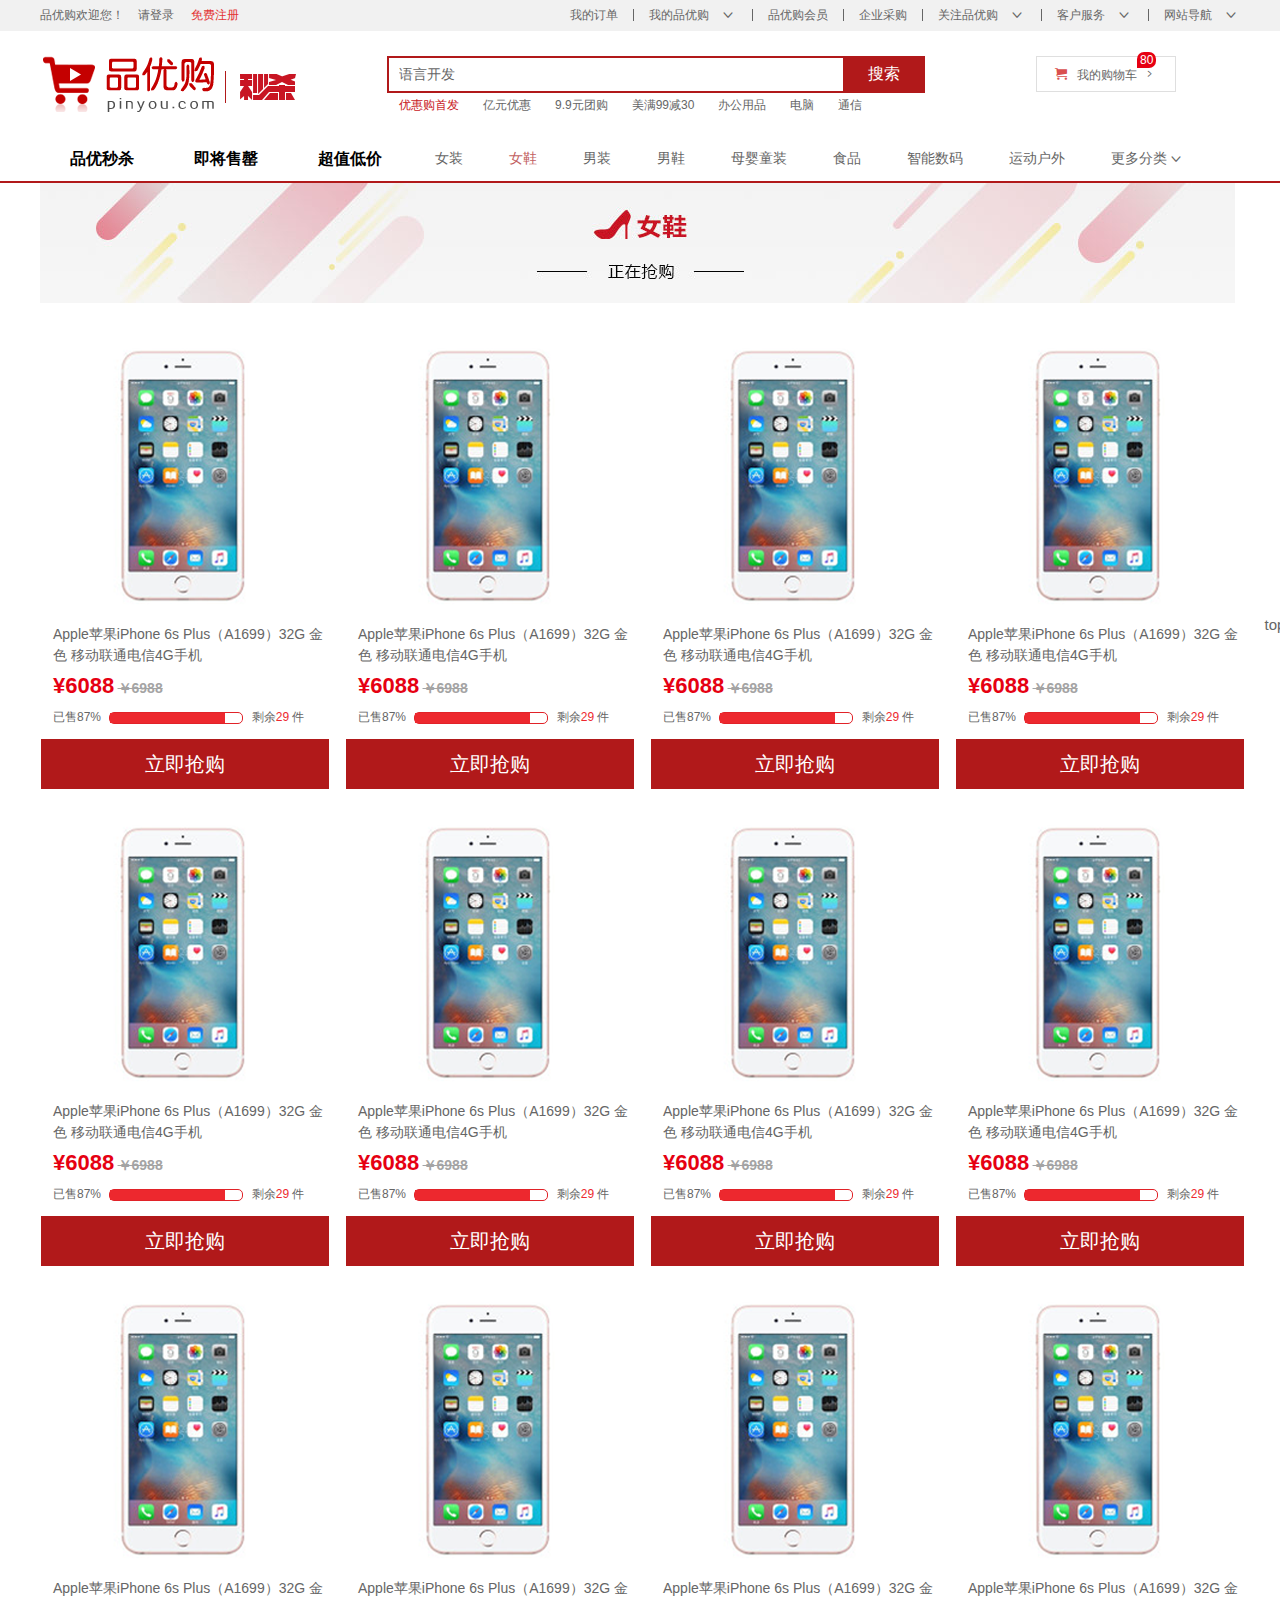
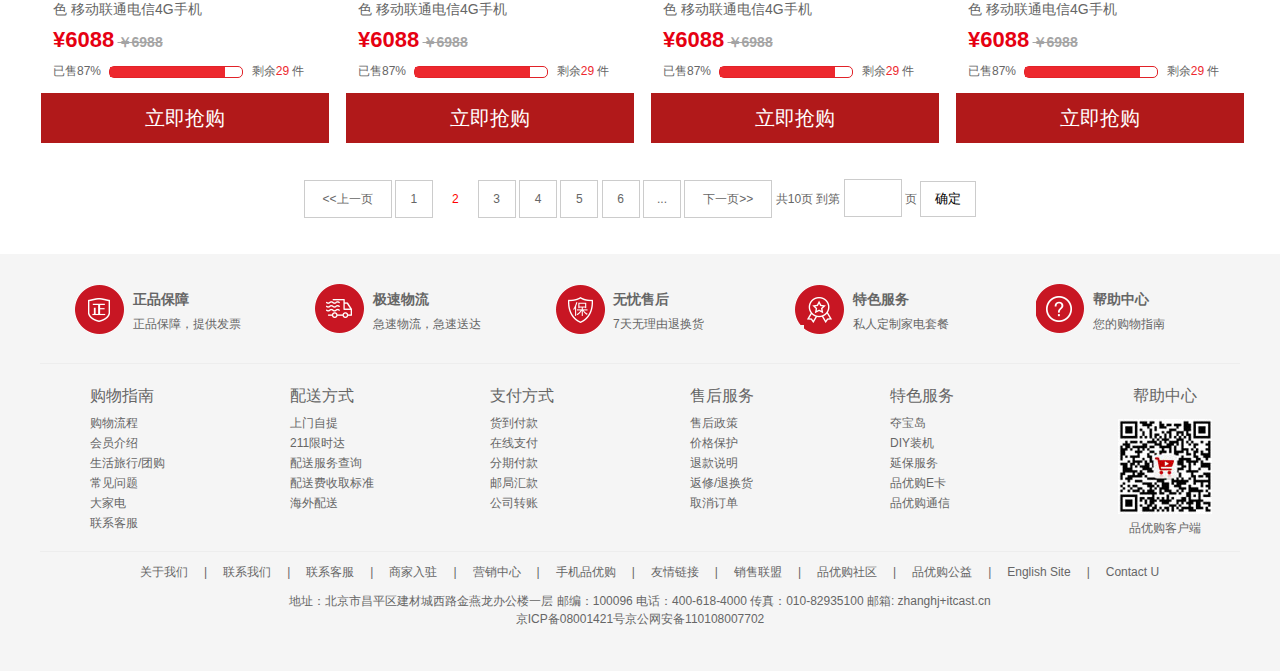
<file: list.html>
<!DOCTYPE html>
<html lang="en">
<head>
    <meta charset="UTF-8">
    <meta name="viewport" content="width=device-width, initial-scale=1.0">
    <title>品优购-列表页</title>
    <meta name="description" content="品优购JD.COM-专业的综合网上购物商城,销售家电、数码通讯、电脑、家居百货、
    服装服饰、母婴、图书、食品等数万个品牌优质商品.便捷、诚信的服务，为您提供愉悦的网上购物体验!" />
    <meta name="Keywords" content="网上购物,网上商城,手机,笔记本,电脑,MP3,CD,VCD,DV,相机,数码,配件,手表,
    存储卡,品优购" />
    <link rel="shortcut icon" href="favicon.ico" type="image/x-icon">
    <link rel="stylesheet" href="css/base.css" type="text/css">
    <link rel="stylesheet" href="css/common.css" type="text/css">
    <link rel="stylesheet" href="css/list.css" type="text/css">
    <base href="javascript:;" >
</head>
<body>
<!-- shortcut start -->
    <div class="shortcut">
        <div class="w">
            <div class="shortcut_left fl">
                <ul>
                    <li>品优购欢迎您！</li>
                    <li>
                        <a href="#" class="login">请登录</a>
                        <a href="#" style="color: #e33333;">免费注册</a>
                    </li>
                </ul>
            </div>
            <div class="shortcut_right fr">
                <ul>
                    <li><a href="#">我的订单</a></li>
                    <li class="spacer"></li>
                    <li><a href="#">我的品优购</a><i></i></li>
                    <li class="spacer"></li>
                    <li><a href="#">品优购会员</a></li>
                    <li class="spacer"></li>
                    <li><a href="#">企业采购</a></li>
                    <li class="spacer"></li>
                    <li><a href="#">关注品优购</a><i></i></li>
                    <li class="spacer"></li>
                    <li><a href="#">客户服务</a><i></i></li>
                    <li class="spacer"></li>
                    <li><a href="#">网站导航</a><i></i></li>
                </ul>
            </div>
        </div>
    </div>
<!-- shortcut end -->

<!-- header start -->
    <div class="header w">
        <div class="logo">
           <h1>
            <a href="index.html" title="品优购">品优购</a>
           </h1>
        </div>
        <!-- 秒杀logo -->
        <div class="sk">
            <a href="#">
                <img src="img/miaosha_logo.png" alt="">
            </a>
        </div>
        <!-- 搜索 -->
        <div class="search">
            <input type="text" value="语言开发">
            <button>搜索</button>
        </div>
        <div class="hotwrods">
            <ul>
                <li><a style="color: #c81623;" href="#">优惠购首发</a></li>
                <li><a href="#">亿元优惠</a></li>
                <li><a href="#">9.9元团购</a></li>
                <li><a href="#">美满99减30</a></li>
                <li><a href="#">办公用品</a></li>
                <li><a href="#">电脑</a></li>
                <li><a href="#">通信</a></li>
            </ul>
        </div>
        <div class="shopcar">
            <i class="cart"></i>
            <a href="#">我的购物车</a>
            <i class="arrow"></i>
            <i class="count">80</i>
        </div>
    </div>
<!-- header end -->

<!-- list_nav start -->
   <div class="list_nav">
       <div class="w">
            <!-- left box -->
            <div class="sk_list fl">
                <ul>
                    <li><a href="#">品优秒杀</a></li>
                    <li><a href="#">即将售罄</a></li>
                    <li><a href="#">超值低价</a></li>
                </ul>
             </div>
            <!-- right box -->
            <div class="sk_con fl">
                <ul>
                    <li><a href="#">女装</a></li>
                    <li><a href="#">女鞋</a></li>
                    <li><a href="#">男装</a></li>
                    <li><a href="#">男鞋</a></li>
                    <li><a href="#">母婴童装</a></li>
                    <li><a href="#">食品</a></li>
                    <li><a href="#">智能数码</a></li>
                    <li><a href="#">运动户外</a></li>
                    <li><a href="#">更多分类<i></i></a></li>
                </ul>
         
            </div>
        </div>
   </div>
<!-- list_nav end -->

<!-- sk _container start -->
   <div class="sk_container w ">
       <!-- 1box -->
       <div class="sk_hd">
           <img src="upload/sk_hd_bg.jpg" alt="">
       </div>
       <!-- 2box -->
       <div class="sk_bd clearfix">
           <ul class="sk_bd_ul">
               <li class="sk_bd_li">
                   <img src="upload/sk_bd_li_img.png" alt="">
                   <h5>Apple苹果iPhone 6s Plus（A1699）32G 金色 移动联通电信4G手机</h5>
                   <div class="sk_goods_price"><span>¥6088</span> <del>￥6988</del></div>
                   <div class="sk_goods_progress">
                    已售87%
                    <ul>
                        <li><i></i></li>
                    </ul>
                    剩余<em>29</em> 件
                   </div>
                   <a href="detail.html" class="sk_goods_buy">立即抢购</a>
               </li>
               <li class="sk_bd_li">
                   <img src="upload/sk_bd_li_img.png" alt="">
                   <h5>Apple苹果iPhone 6s Plus（A1699）32G 金色 移动联通电信4G手机</h5>
                   <div class="sk_goods_price"><span>¥6088</span> <del>￥6988</del></div>
                   <div class="sk_goods_progress">
                    已售87%
                    <ul>
                        <li><i></i></li>
                    </ul>
                    剩余<em>29</em> 件
                   </div>
                   <a href="#" class="sk_goods_buy">立即抢购</a>
               </li>
               <li class="sk_bd_li">
                   <img src="upload/sk_bd_li_img.png" alt="">
                   <h5>Apple苹果iPhone 6s Plus（A1699）32G 金色 移动联通电信4G手机</h5>
                   <div class="sk_goods_price"><span>¥6088</span> <del>￥6988</del></div>
                   <div class="sk_goods_progress">
                    已售87%
                    <ul>
                        <li><i></i></li>
                    </ul>
                    剩余<em>29</em> 件
                   </div>
                   <a href="detail.html" class="sk_goods_buy">立即抢购</a>
               </li>
               <li class="sk_bd_li">
                   <img src="upload/sk_bd_li_img.png" alt="">
                   <h5>Apple苹果iPhone 6s Plus（A1699）32G 金色 移动联通电信4G手机</h5>
                   <div class="sk_goods_price"><span>¥6088</span> <del>￥6988</del></div>
                   <div class="sk_goods_progress">
                    已售87%
                    <ul>
                        <li><i></i></li>
                    </ul>
                    剩余<em>29</em> 件
                   </div>
                   <a href="detail.html" class="sk_goods_buy">立即抢购</a>
               </li>
               <li class="sk_bd_li">
                   <img src="upload/sk_bd_li_img.png" alt="">
                   <h5>Apple苹果iPhone 6s Plus（A1699）32G 金色 移动联通电信4G手机</h5>
                   <div class="sk_goods_price"><span>¥6088</span> <del>￥6988</del></div>
                   <div class="sk_goods_progress">
                    已售87%
                    <ul>
                        <li><i></i></li>
                    </ul>
                    剩余<em>29</em> 件
                   </div>
                   <a href="detail.html" class="sk_goods_buy">立即抢购</a>
               </li>
               <li class="sk_bd_li">
                   <img src="upload/sk_bd_li_img.png" alt="">
                   <h5>Apple苹果iPhone 6s Plus（A1699）32G 金色 移动联通电信4G手机</h5>
                   <div class="sk_goods_price"><span>¥6088</span> <del>￥6988</del></div>
                   <div class="sk_goods_progress">
                    已售87%
                    <ul>
                        <li><i></i></li>
                    </ul>
                    剩余<em>29</em> 件
                   </div>
                   <a href="detail.html" class="sk_goods_buy">立即抢购</a>
               </li>
               <li class="sk_bd_li">
                   <img src="upload/sk_bd_li_img.png" alt="">
                   <h5>Apple苹果iPhone 6s Plus（A1699）32G 金色 移动联通电信4G手机</h5>
                   <div class="sk_goods_price"><span>¥6088</span> <del>￥6988</del></div>
                   <div class="sk_goods_progress">
                    已售87%
                    <ul>
                        <li><i></i></li>
                    </ul>
                    剩余<em>29</em> 件
                   </div>
                   <a href="detail.html" class="sk_goods_buy">立即抢购</a>
               </li>
               <li class="sk_bd_li">
                   <img src="upload/sk_bd_li_img.png" alt="">
                   <h5>Apple苹果iPhone 6s Plus（A1699）32G 金色 移动联通电信4G手机</h5>
                   <div class="sk_goods_price"><span>¥6088</span> <del>￥6988</del></div>
                   <div class="sk_goods_progress">
                    已售87%
                    <ul>
                        <li><i></i></li>
                    </ul>
                    剩余<em>29</em> 件
                   </div>
                   <a href="detail.html" class="sk_goods_buy">立即抢购</a>
               </li>
               <li class="sk_bd_li">
                   <img src="upload/sk_bd_li_img.png" alt="">
                   <h5>Apple苹果iPhone 6s Plus（A1699）32G 金色 移动联通电信4G手机</h5>
                   <div class="sk_goods_price"><span>¥6088</span> <del>￥6988</del></div>
                   <div class="sk_goods_progress">
                    已售87%
                    <ul>
                        <li><i></i></li>
                    </ul>
                    剩余<em>29</em> 件
                   </div>
                   <a href="detail.html" class="sk_goods_buy">立即抢购</a>
               </li>
               <li class="sk_bd_li">
                   <img src="upload/sk_bd_li_img.png" alt="">
                   <h5>Apple苹果iPhone 6s Plus（A1699）32G 金色 移动联通电信4G手机</h5>
                   <div class="sk_goods_price"><span>¥6088</span> <del>￥6988</del></div>
                   <div class="sk_goods_progress">
                    已售87%
                    <ul>
                        <li><i></i></li>
                    </ul>
                    剩余<em>29</em> 件
                   </div>
                   <a href="detail.html" class="sk_goods_buy">立即抢购</a>
               </li>
               <li class="sk_bd_li">
                   <img src="upload/sk_bd_li_img.png" alt="">
                   <h5>Apple苹果iPhone 6s Plus（A1699）32G 金色 移动联通电信4G手机</h5>
                   <div class="sk_goods_price"><span>¥6088</span> <del>￥6988</del></div>
                   <div class="sk_goods_progress">
                    已售87%
                    <ul>
                        <li><i></i></li>
                    </ul>
                    剩余<em>29</em> 件
                   </div>
                   <a href="detail.html" class="sk_goods_buy">立即抢购</a>
               </li>
               <li class="sk_bd_li">
                   <img src="upload/sk_bd_li_img.png" alt="">
                   <h5>Apple苹果iPhone 6s Plus（A1699）32G 金色 移动联通电信4G手机</h5>
                   <div class="sk_goods_price"><span>¥6088</span> <del>￥6988</del></div>
                   <div class="sk_goods_progress">
                    已售87%
                    <ul>
                        <li><i></i></li>
                    </ul>
                    剩余<em>29</em> 件
                   </div>
                   <a href="detail.html" class="sk_goods_buy">立即抢购</a>
               </li>
               
           </ul>
       </div>
   </div>
<!-- sk _container end -->

<!-- page start -->
   <div class="page">
       <!-- 1 box -->
       <span class="page_num">
           <a href="#"> &lt;&lt;上一页</a>
           <a href="#">1</a>
           <a href="#">2</a>
           <a href="#">3</a>
           <a href="#">4</a>
           <a href="#">5</a>
           <a href="#">6</a>
           <a href="#">...</a>
           <a href="#">下一页&gt;&gt;</a>
       </span>
       <!-- 2 box -->
       <span class="page_skip">
           共10页 到第
           <input type="text">
           页
           <button>确定</button>
       </span>
   </div>
<!-- page end -->

<!-- footer start -->
    <div class="footer ">
      <div class="w">
          <!-- 1 -->
        <div class="mod_service">
            <ul>
                <li>
                    <i class="mod_service_icon mod_service_bao"></i>
                    <div class="mod_service_title">
                        <h5>正品保障</h5>
                        <p>正品保障，提供发票</p>
                    </div>
                </li>
                <li>
                    <i class="mod_service_icon mod_service_kuai"></i>
                    <div class="mod_service_title">
                        <h5>极速物流</h5>
                        <p>急速物流，急速送达</p>
                    </div>
                </li>
                <li>
                    <i class="mod_service_icon mod_service_zheng"></i>
                    <div class="mod_service_title">
                        <h5>无忧售后</h5>
                        <p>7天无理由退换货</p>
                    </div>
                </li>
                <li>
                    <i class="mod_service_icon mod_service_tese"></i>
                    <div class="mod_service_title">
                        <h5>特色服务</h5>
                        <p>私人定制家电套餐</p>
                    </div>
                </li>
                <li>
                    <i class="mod_service_icon mod_service_help"></i>
                    <div class="mod_service_title">
                        <h5>帮助中心</h5>
                        <p>您的购物指南</p>
                    </div>
                </li>
            </ul>
        </div>
        <!-- 2 -->
        <div class="mod_help">
            <dl>
                <dt>购物指南</dt>
                <dd><a href="#">购物流程</a></dd>
                <dd><a href="#">会员介绍</a></dd>
                <dd><a href="#">生活旅行/团购</a></dd>
                <dd><a href="#">常见问题</a></dd>
                <dd><a href="#">大家电</a></dd>
                <dd><a href="#">联系客服</a></dd>
            </dl>
            <dl>
                <dt>配送方式</dt>
                <dd><a href="#">上门自提</a></dd>
                <dd><a href="#">211限时达</a></dd>
                <dd><a href="#">配送服务查询</a></dd>
                <dd><a href="#">配送费收取标准</a></dd>
                <dd><a href="#">海外配送</a></dd>
            </dl>
            <dl>
                <dt>支付方式</dt>
                <dd><a href="#">货到付款</a></dd>
                <dd><a href="#">在线支付</a></dd>
                <dd><a href="#">分期付款</a></dd>
                <dd><a href="#">邮局汇款</a></dd>
                <dd><a href="#">公司转账</a></dd>
            </dl>
            <dl>
                <dt>售后服务</dt>
                <dd><a href="#">售后政策</a></dd>
                <dd><a href="#">价格保护</a></dd>
                <dd><a href="#">退款说明</a></dd>
                <dd><a href="#">返修/退换货</a></dd>
                <dd><a href="#">取消订单</a></dd>
            </dl>
            <dl>
                <dt>特色服务</dt>
                <dd><a href="#">夺宝岛</a></dd>
                <dd><a href="#">DIY装机</a></dd>
                <dd><a href="#">延保服务</a></dd>
                <dd><a href="#">品优购E卡</a></dd>
                <dd><a href="#">品优购通信</a></dd>
            </dl>
            <dl class="mod_help_app">
                <dt>帮助中心</dt>
                <dd>
                    <a href="#"><img src="upload/erweima.jpg" alt="" title="扫描二维码下载APP"></a>
                    <p>品优购客户端</p>
                </dd>
            </dl>
        </div>
        <!-- 3 -->
        <div class="mod_copyright">
            <div class="mod_copyright_shang">
                <ul>
                    <li><a href="#">关于我们</a><i>|</i></li>
                    <li><a href="#">联系我们</a><i>|</i></li>
                    <li><a href="#">联系客服</a><i>|</i></li>
                    <li><a href="#">商家入驻</a><i>|</i></li>
                    <li><a href="#">营销中心</a><i>|</i></li>
                    <li><a href="#">手机品优购</a><i>|</i></li>
                    <li><a href="#">友情链接</a><i>|</i></li>
                    <li><a href="#">销售联盟</a><i>|</i></li>
                    <li><a href="#">品优购社区</a><i>|</i></li>
                    <li><a href="#">品优购公益</a><i>|</i></li>
                    <li><a href="#">English Site</a><i>|</i></li>
                    <li><a href="#">Contact U</a></li>
                </ul>
            </div>
           <p>
            地址：北京市昌平区建材城西路金燕龙办公楼一层 邮编：100096 电话：400-618-4000 传真：010-82935100 
            邮箱: zhanghj+itcast.cn <br>
            京ICP备08001421号京公网安备110108007702
           </p>
        </div>
      </div>
    </div>
<!-- footer end -->

<!-- top返回顶部 start -->
<div class="fixef_top">
    <a href="#top">top</a>
</div>
<!-- top返回顶部 end -->
</body>
</html>
</file>
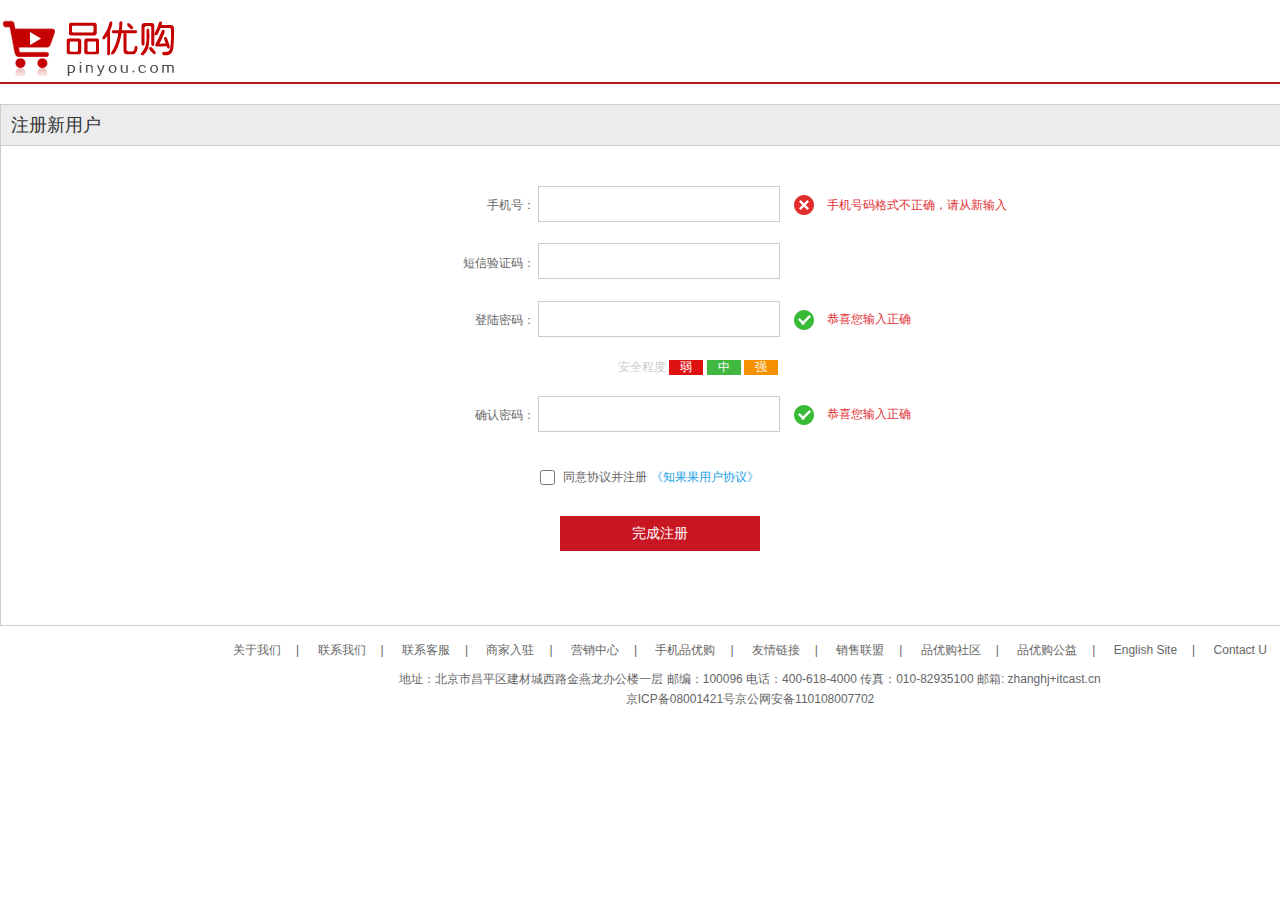
<file: register.html>
<!DOCTYPE html>
<html lang="en">
<head>
    <meta charset="UTF-8">
    <meta name="viewport" content="width=device-width, initial-scale=1.0">
    <title>品优购-注册页面</title>
    <link rel="shortcut icon" href="favicon.ico" type="image/x-icon">
    <link rel="stylesheet" href="css/base.css">
    <link rel="stylesheet" href="css/register.css">
</head>
<body>      
    <div class="w">
        <div class="header">
            <!-- logo -->
            <div class="header_logo">
                <a href="index.html">
                    <img src="img/logo.png" alt="">
                </a>
            </div>
        </div>
         <!-- form  -->
        <div class="registerarea">
            <h3>注册新用户 <span>我有账号，去<em>登录</em></span></h3>
            <form action="">
                <div class="registerarea_from">
                    <ul>
                        <li class="registerarea_from_li">
                            <label for="sj">手机号：</label>
                            <input type="text" id="sj">
                            <span><i class="error"></i> 手机号码格式不正确，请从新输入</span>  
                        </li>
                        <li class="registerarea_from_li">
                            <label for="yz">短信验证码：</label>
                            <input type="text" id="yz">
                        </li>
                        <li class="registerarea_from_li">
                            <label for="dlma">登陆密码：</label>
                            <input type="text" id="dlma">
                            <span><i class="success"></i> 恭喜您输入正确</span>  
                        </li>
                        <li class="registerarea_from_li_1">
                            安全程度
                            <span class="ruo">弱</span>
                            <span class="zhong">中</span>
                            <span class="qiang">强</span>
                        </li>
                        <li class="registerarea_from_li">
                            <label for="qrmm">确认密码：</label>
                            <input type="text" id="qrmm">
                            <span><i class="success"></i> 恭喜您输入正确</span>  
                        </li>
                        <li class="registerarea_from_checkbox">
                            <input type="checkbox">
                            同意协议并注册
                            <a href="javascript:;">《知果果用户协议》</a>
                        </li>
                        <li class="Finish_Registration">
                            <a href="#">完成注册</a>
                        </li>
                    </ul>
                </div>
            </form>
        </div>
         <!-- footer -->
         <div class="footer">
           <div class="links">
                <a href="">关于我们</a><span>|</span>
                <a href="">联系我们</a><span>|</span>
                <a href="">联系客服</a><span>|</span>
                <a href="">商家入驻</a><span>|</span>
                <a href="">营销中心</a><span>|</span>
                <a href="">手机品优购</a><span>|</span>
                <a href="">友情链接</a><span>|</span>
                <a href="">销售联盟</a><span>|</span>
                <a href="">品优购社区</a><span>|</span>
                <a href="">品优购公益</a><span>|</span>
                <a href="">English Site</a><span>|</span>
                <a href="">Contact U</a>
           </div>
           <div class="copy">
                <p>地址：北京市昌平区建材城西路金燕龙办公楼一层 邮编：100096 电话：400-618-4000 传真：010-82935100 邮箱: zhanghj+itcast.cn <br>
                    京ICP备08001421号京公网安备110108007702</p>
           </div>
        </div>
    </div>
    
</body>
</html>
</file>
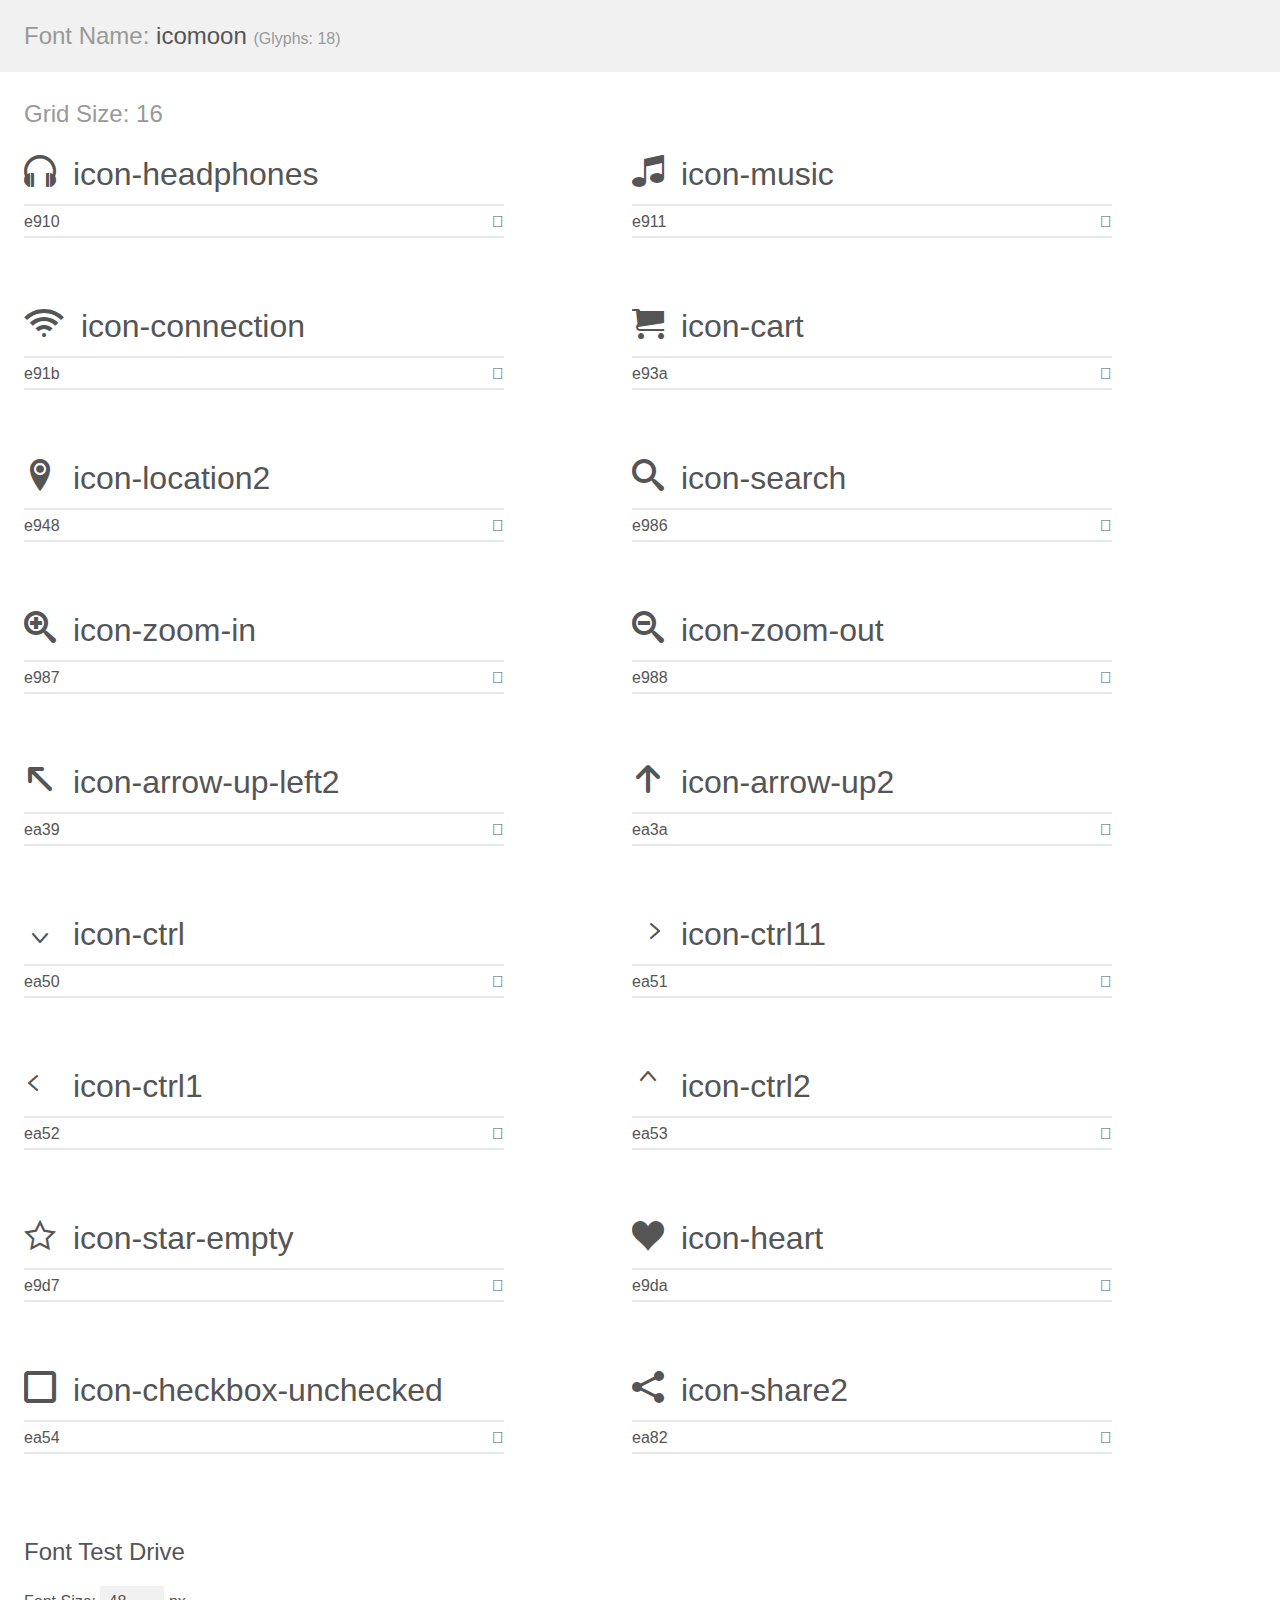
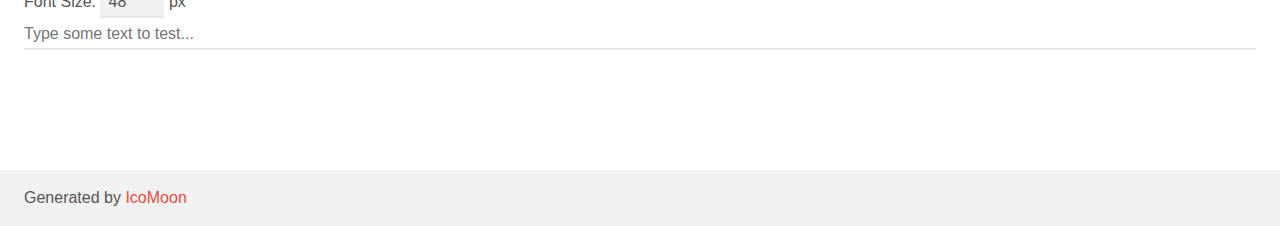
<file: icomoon/demo.html>
<!doctype html>
<html>
<head>
    <meta charset="utf-8">
    <title>IcoMoon Demo</title>
    <meta name="description" content="An Icon Font Generated By IcoMoon.io">
    <meta name="viewport" content="width=device-width, initial-scale=1">
    <link rel="stylesheet" href="demo-files/demo.css">
    <link rel="stylesheet" href="style.css"></head>
<body>
    <div class="bgc1 clearfix">
        <h1 class="mhmm mvm"><span class="fgc1">Font Name:</span> icomoon <small class="fgc1">(Glyphs:&nbsp;18)</small></h1>
    </div>
    <div class="clearfix mhl ptl">
        <h1 class="mvm mtn fgc1">Grid Size: 16</h1>
        <div class="glyph fs1">
            <div class="clearfix bshadow0 pbs">
                <span class="icon-headphones"></span>
                <span class="mls"> icon-headphones</span>
            </div>
            <fieldset class="fs0 size1of1 clearfix hidden-false">
                <input type="text" readonly value="e910" class="unit size1of2" />
                <input type="text" maxlength="1" readonly value="&#xe910;" class="unitRight size1of2 talign-right" />
            </fieldset>
            <div class="fs0 bshadow0 clearfix hidden-true">
                <span class="unit pvs fgc1">liga: </span>
                <input type="text" readonly value="headphones, headset" class="liga unitRight" />
            </div>
        </div>
        <div class="glyph fs1">
            <div class="clearfix bshadow0 pbs">
                <span class="icon-music"></span>
                <span class="mls"> icon-music</span>
            </div>
            <fieldset class="fs0 size1of1 clearfix hidden-false">
                <input type="text" readonly value="e911" class="unit size1of2" />
                <input type="text" maxlength="1" readonly value="&#xe911;" class="unitRight size1of2 talign-right" />
            </fieldset>
            <div class="fs0 bshadow0 clearfix hidden-true">
                <span class="unit pvs fgc1">liga: </span>
                <input type="text" readonly value="music, song" class="liga unitRight" />
            </div>
        </div>
        <div class="glyph fs1">
            <div class="clearfix bshadow0 pbs">
                <span class="icon-connection"></span>
                <span class="mls"> icon-connection</span>
            </div>
            <fieldset class="fs0 size1of1 clearfix hidden-false">
                <input type="text" readonly value="e91b" class="unit size1of2" />
                <input type="text" maxlength="1" readonly value="&#xe91b;" class="unitRight size1of2 talign-right" />
            </fieldset>
            <div class="fs0 bshadow0 clearfix hidden-true">
                <span class="unit pvs fgc1">liga: </span>
                <input type="text" readonly value="connection, wifi" class="liga unitRight" />
            </div>
        </div>
        <div class="glyph fs1">
            <div class="clearfix bshadow0 pbs">
                <span class="icon-cart"></span>
                <span class="mls"> icon-cart</span>
            </div>
            <fieldset class="fs0 size1of1 clearfix hidden-false">
                <input type="text" readonly value="e93a" class="unit size1of2" />
                <input type="text" maxlength="1" readonly value="&#xe93a;" class="unitRight size1of2 talign-right" />
            </fieldset>
            <div class="fs0 bshadow0 clearfix hidden-true">
                <span class="unit pvs fgc1">liga: </span>
                <input type="text" readonly value="cart, purchase" class="liga unitRight" />
            </div>
        </div>
        <div class="glyph fs1">
            <div class="clearfix bshadow0 pbs">
                <span class="icon-location2"></span>
                <span class="mls"> icon-location2</span>
            </div>
            <fieldset class="fs0 size1of1 clearfix hidden-false">
                <input type="text" readonly value="e948" class="unit size1of2" />
                <input type="text" maxlength="1" readonly value="&#xe948;" class="unitRight size1of2 talign-right" />
            </fieldset>
            <div class="fs0 bshadow0 clearfix hidden-true">
                <span class="unit pvs fgc1">liga: </span>
                <input type="text" readonly value="location2, map-marker2" class="liga unitRight" />
            </div>
        </div>
        <div class="glyph fs1">
            <div class="clearfix bshadow0 pbs">
                <span class="icon-search"></span>
                <span class="mls"> icon-search</span>
            </div>
            <fieldset class="fs0 size1of1 clearfix hidden-false">
                <input type="text" readonly value="e986" class="unit size1of2" />
                <input type="text" maxlength="1" readonly value="&#xe986;" class="unitRight size1of2 talign-right" />
            </fieldset>
            <div class="fs0 bshadow0 clearfix hidden-true">
                <span class="unit pvs fgc1">liga: </span>
                <input type="text" readonly value="search, magnifier" class="liga unitRight" />
            </div>
        </div>
        <div class="glyph fs1">
            <div class="clearfix bshadow0 pbs">
                <span class="icon-zoom-in"></span>
                <span class="mls"> icon-zoom-in</span>
            </div>
            <fieldset class="fs0 size1of1 clearfix hidden-false">
                <input type="text" readonly value="e987" class="unit size1of2" />
                <input type="text" maxlength="1" readonly value="&#xe987;" class="unitRight size1of2 talign-right" />
            </fieldset>
            <div class="fs0 bshadow0 clearfix hidden-true">
                <span class="unit pvs fgc1">liga: </span>
                <input type="text" readonly value="zoom-in, magnifier2" class="liga unitRight" />
            </div>
        </div>
        <div class="glyph fs1">
            <div class="clearfix bshadow0 pbs">
                <span class="icon-zoom-out"></span>
                <span class="mls"> icon-zoom-out</span>
            </div>
            <fieldset class="fs0 size1of1 clearfix hidden-false">
                <input type="text" readonly value="e988" class="unit size1of2" />
                <input type="text" maxlength="1" readonly value="&#xe988;" class="unitRight size1of2 talign-right" />
            </fieldset>
            <div class="fs0 bshadow0 clearfix hidden-true">
                <span class="unit pvs fgc1">liga: </span>
                <input type="text" readonly value="zoom-out, magnifier3" class="liga unitRight" />
            </div>
        </div>
        <div class="glyph fs1">
            <div class="clearfix bshadow0 pbs">
                <span class="icon-arrow-up-left2"></span>
                <span class="mls"> icon-arrow-up-left2</span>
            </div>
            <fieldset class="fs0 size1of1 clearfix hidden-false">
                <input type="text" readonly value="ea39" class="unit size1of2" />
                <input type="text" maxlength="1" readonly value="&#xea39;" class="unitRight size1of2 talign-right" />
            </fieldset>
            <div class="fs0 bshadow0 clearfix hidden-true">
                <span class="unit pvs fgc1">liga: </span>
                <input type="text" readonly value="arrow-up-left2, up-left2" class="liga unitRight" />
            </div>
        </div>
        <div class="glyph fs1">
            <div class="clearfix bshadow0 pbs">
                <span class="icon-arrow-up2"></span>
                <span class="mls"> icon-arrow-up2</span>
            </div>
            <fieldset class="fs0 size1of1 clearfix hidden-false">
                <input type="text" readonly value="ea3a" class="unit size1of2" />
                <input type="text" maxlength="1" readonly value="&#xea3a;" class="unitRight size1of2 talign-right" />
            </fieldset>
            <div class="fs0 bshadow0 clearfix hidden-true">
                <span class="unit pvs fgc1">liga: </span>
                <input type="text" readonly value="arrow-up2, up2" class="liga unitRight" />
            </div>
        </div>
        <div class="glyph fs1">
            <div class="clearfix bshadow0 pbs">
                <span class="icon-ctrl"></span>
                <span class="mls"> icon-ctrl</span>
            </div>
            <fieldset class="fs0 size1of1 clearfix hidden-false">
                <input type="text" readonly value="ea50" class="unit size1of2" />
                <input type="text" maxlength="1" readonly value="&#xea50;" class="unitRight size1of2 talign-right" />
            </fieldset>
            <div class="fs0 bshadow0 clearfix hidden-true">
                <span class="unit pvs fgc1">liga: </span>
                <input type="text" readonly value="ctrl, control" class="liga unitRight" />
            </div>
        </div>
        <div class="glyph fs1">
            <div class="clearfix bshadow0 pbs">
                <span class="icon-ctrl11"></span>
                <span class="mls"> icon-ctrl11</span>
            </div>
            <fieldset class="fs0 size1of1 clearfix hidden-false">
                <input type="text" readonly value="ea51" class="unit size1of2" />
                <input type="text" maxlength="1" readonly value="&#xea51;" class="unitRight size1of2 talign-right" />
            </fieldset>
            <div class="fs0 bshadow0 clearfix hidden-true">
                <span class="unit pvs fgc1">liga: </span>
                <input type="text" readonly value="" class="liga unitRight" />
            </div>
        </div>
        <div class="glyph fs1">
            <div class="clearfix bshadow0 pbs">
                <span class="icon-ctrl1"></span>
                <span class="mls"> icon-ctrl1</span>
            </div>
            <fieldset class="fs0 size1of1 clearfix hidden-false">
                <input type="text" readonly value="ea52" class="unit size1of2" />
                <input type="text" maxlength="1" readonly value="&#xea52;" class="unitRight size1of2 talign-right" />
            </fieldset>
            <div class="fs0 bshadow0 clearfix hidden-true">
                <span class="unit pvs fgc1">liga: </span>
                <input type="text" readonly value="ctrl, control" class="liga unitRight" />
            </div>
        </div>
        <div class="glyph fs1">
            <div class="clearfix bshadow0 pbs">
                <span class="icon-ctrl2"></span>
                <span class="mls"> icon-ctrl2</span>
            </div>
            <fieldset class="fs0 size1of1 clearfix hidden-false">
                <input type="text" readonly value="ea53" class="unit size1of2" />
                <input type="text" maxlength="1" readonly value="&#xea53;" class="unitRight size1of2 talign-right" />
            </fieldset>
            <div class="fs0 bshadow0 clearfix hidden-true">
                <span class="unit pvs fgc1">liga: </span>
                <input type="text" readonly value="" class="liga unitRight" />
            </div>
        </div>
        <div class="glyph fs1">
            <div class="clearfix bshadow0 pbs">
                <span class="icon-star-empty"></span>
                <span class="mls"> icon-star-empty</span>
            </div>
            <fieldset class="fs0 size1of1 clearfix hidden-false">
                <input type="text" readonly value="e9d7" class="unit size1of2" />
                <input type="text" maxlength="1" readonly value="&#xe9d7;" class="unitRight size1of2 talign-right" />
            </fieldset>
            <div class="fs0 bshadow0 clearfix hidden-true">
                <span class="unit pvs fgc1">liga: </span>
                <input type="text" readonly value="star-empty, rate" class="liga unitRight" />
            </div>
        </div>
        <div class="glyph fs1">
            <div class="clearfix bshadow0 pbs">
                <span class="icon-heart"></span>
                <span class="mls"> icon-heart</span>
            </div>
            <fieldset class="fs0 size1of1 clearfix hidden-false">
                <input type="text" readonly value="e9da" class="unit size1of2" />
                <input type="text" maxlength="1" readonly value="&#xe9da;" class="unitRight size1of2 talign-right" />
            </fieldset>
            <div class="fs0 bshadow0 clearfix hidden-true">
                <span class="unit pvs fgc1">liga: </span>
                <input type="text" readonly value="heart, like" class="liga unitRight" />
            </div>
        </div>
        <div class="glyph fs1">
            <div class="clearfix bshadow0 pbs">
                <span class="icon-checkbox-unchecked"></span>
                <span class="mls"> icon-checkbox-unchecked</span>
            </div>
            <fieldset class="fs0 size1of1 clearfix hidden-false">
                <input type="text" readonly value="ea54" class="unit size1of2" />
                <input type="text" maxlength="1" readonly value="&#xea54;" class="unitRight size1of2 talign-right" />
            </fieldset>
            <div class="fs0 bshadow0 clearfix hidden-true">
                <span class="unit pvs fgc1">liga: </span>
                <input type="text" readonly value="checkbox-unchecked, checkbox2" class="liga unitRight" />
            </div>
        </div>
        <div class="glyph fs1">
            <div class="clearfix bshadow0 pbs">
                <span class="icon-share2"></span>
                <span class="mls"> icon-share2</span>
            </div>
            <fieldset class="fs0 size1of1 clearfix hidden-false">
                <input type="text" readonly value="ea82" class="unit size1of2" />
                <input type="text" maxlength="1" readonly value="&#xea82;" class="unitRight size1of2 talign-right" />
            </fieldset>
            <div class="fs0 bshadow0 clearfix hidden-true">
                <span class="unit pvs fgc1">liga: </span>
                <input type="text" readonly value="share2, social" class="liga unitRight" />
            </div>
        </div>
    </div>

    <!--[if gt IE 8]><!-->
    <div class="mhl clearfix mbl">
        <h1>Font Test Drive</h1>
        <label>
            Font Size: <input id="fontSize" type="number" class="textbox0 mbm"
            min="8" value="48" />
            px
        </label>
        <input id="testText" type="text" class="phl size1of1 mvl"
        placeholder="Type some text to test..." value=""/>
        <div id="testDrive" class="icon-" style="font-family: icomoon">&nbsp;
        </div>
    </div>
    <!--<![endif]-->
    <div class="bgc1 clearfix">
        <p class="mhl">Generated by <a href="https://icomoon.io/app">IcoMoon</a></p>
    </div>

    <script src="demo-files/demo.js"></script>
</body>
</html>
</file>
<file: css/base.css>
* {
    margin: 0;
    padding: 0;
}
.w {
    width: 1200px;
    margin: 0 auto;
}
input,
button,
textarea {
    font-family: 'Microsoft YaHei', 'Heiti SC', tahoma, arial, 'Hiragino Sans GB', \\5B8B\4F53, sans-serif;
    outline: none;
}
li {
    list-style:none;
}
em,
i {
    font-style: normal;
}
img {
    border: 0;
    vertical-align: middle;
}
button {
    cursor: pointer;
}
a {
    text-decoration: none;
    color: #666
}
a:hover {
    color: #e33333;
}
body {
    background-color: #fff;
    font: 12px/1.5 'Microsoft YaHei', 'Heiti SC', tahoma, arial, 'Hiragino Sans GB', \\5B8B\4F53, sans-serif;
    color: #666
}
.hide,
.none {
    display: none;
}
.clearfix:before,.clearfix:after {
    content: "";
    display: table;
}
.clearfix:after {
    clear: both;
}
.clearfix {
    *zoom: 1;
}
</file>
<file: css/common.css>
.fl {
    float:left;
}
.fr {
    float:right;
}
@font-face {
        font-family: 'icomoon';
        src:url('../fonts/icomoon.eot?7kkyc2');
        src:url('../fonts/icomoon.eot?7kkyc2#iefix') format('embedded-opentype'),
            url('../fonts/icomoon.ttf?7kkyc2') format('truetype'),
            url('../fonts/icomoon.woff?7kkyc2') format('woff'),
            url('../fonts/icomoon.svg?7kkyc2#icomoon') format('svg');
        font-weight: normal;
        font-style: normal;
  }
/* shortcut start */
.shortcut {
    height: 31px;
    line-height: 31px;
    background-color: #f1f1f1;
}
.shortcut li {
    float: left;
}
.shortcut_left .login {
    margin: 0 14px;
}
.shortcut_right .spacer {
    margin: 9px 15px 0;
    width: 1px;
    height: 12px;
    background-color: #666;
}
.shortcut_right i {
    margin-left:10px;
    font-family: 'icomoon';
    font-size:18px;
    line-height: 22px;
}
/* shortcut end */
/* header start */
.header {
    position: relative;
    height: 105px;
    /* background-color: pink; */
}
.logo a{
    display: block;
    position: absolute;
    top: 25px;
    left: 0;
    width: 175px;
    height: 56px;
    background: url(../img/logo.png) no-repeat;
    text-indent: -999px;
    overflow: hidden;
}
.search {
    position: absolute;
    top: 25px;
    left: 347px;
}
.search input {
    float: left;
    width: 444px;
    height: 33px;
    border:2px solid #b1191a ;
    border-right: none;
    font-size: 14px;
    color: #666666;
    padding-left: 10px;
}
.search button {
    float: left;
    width: 82px;
    height: 37px;
    background-color: #b1191a;
    border: none;
    font-size: 16px;
    color: #ffffff;
}
.hotwrods {
    position: absolute;
    top:62px ;
    left:347px ;
}
.hotwrods li {
    float: left;
    margin: 3px 12px 0;
}
.shopcar {
    position: absolute;
    right: 0;
    top: 25px;
    margin-right: 64px;
    width: 138px;
    height: 34px;
    line-height: 34px;
    border: 1px solid #dfdfdf; 
}
.shopcar .cart {
    font-family: 'icomoon';
    color: #d94f4f;
    margin: 0 7px 0 18px;
}
.shopcar .arrow {
    font-family: 'icomoon';
}
.shopcar .count {
    position: absolute;
    left: 100px;
    top:-5px;
    height: 14px;
    line-height: 14px;
    background-color: #e60012;
    border-radius: 7px 7px 7px 0;
    color: #fff;
    padding: 1px 3px;
}
/* header end */
/* nav start */
.nav {
    height: 45px;
    /* background-color: pink; */
    border-bottom: 2px solid #b1191a;
}
.dropdown .dt {
    width: 209px;
    height: 45px;
    line-height: 45px;
    text-align: center; 
    background-color: #b1191a;
    font-size: 16px;
    color: #ffffff;
}
.dropdown .dd {
    margin-top: 2px;
    width: 209px;
    height: 465px;
    background-color: #c81623;
}
.dropdown .dd i {
    float: right;
    font-family: 'icomoon';
    font-size: 18px;
    color: #ffffff;
}
.dd a{
    font-size: 14px;
    color: #ffffff;
    
}
.dd li {
    height: 31px;
    line-height: 31px;
    padding: 0 10px;
    margin-left: 1px;
    transition: all 0.5s;
}
.dd li:hover {
    background-color: honeydew;   
    padding-left: 15px;
}
.dd li:hover a {
    color: #c81623;
}
.navitems li {
    float: left;
    margin-left: 10px;
}
.navitems li a {
    display: block;
    height: 45px;
    line-height: 45px;
    padding: 0 26px;
    font-size: 16px;
    
}
/* nav end */
/* footer start */
.footer {
    margin-top: 36px;
    height: 387px;
    padding-top: 30px;
    background-color: #f5f5f5;
}
.mod_service {
    height:79px;
    border-bottom: 1px solid #ededed;
}
.mod_service li {
    
    float: left;
    width: 240px;
    height:79px;
}
.mod_service_icon {
    float: left;
    width: 50px;
    height: 50px;
    margin-left: 35px;
    background: url(../img/icons.png) no-repeat;
}
.mod_service_bao {
    background-position:  -253px -2px;
}
.mod_service_kuai {
    background-position:  -255px -54px;
}
.mod_service_zheng {
    background-position:  -256px -105px;
}
.mod_service_tese {
    background-position:  -258px -156px;
}
.mod_service_help {
    background-position:  -257px -209px;
}
.mod_service_title {
    float: left;
    margin-left: 8px;
}
.mod_service_title h5 {
    margin: 5px 0;
    font-size: 14px;
}
.mod_service_title p {
    font-size: 12px;
}
.mod_help {
    height: 187px;
    border-bottom: 1px solid #ededed;
}
.mod_help dl {
    float: left;
    width: 150px;
    padding: 20px 0 0 50px;
}
.mod_help dl dt {
    height: 30px;
    font-size: 16px;
}
.mod_help dl dd {
    height: 20px;
    font-size: 12px;
}
.mod_help_app {
    text-align: center;
}
.mod_help_app a {
    display: block;
    margin: 5px 0;
}
.mod_copyright {
    text-align: center;
}
.mod_copyright ul {
    margin-left: 100px;
}
.mod_copyright li {
    float: left;
}
.mod_copyright_shang li i {
    margin: 0 16px;
}
.mod_copyright_shang {
    height: 40px;
    line-height: 40px;
}

/* footer end */
</file>
<file: css/index.css>
/* main start */
.main {
    margin-left: 220px;
    margin-top: 10px;
    width: 981px;
    height: 455px;
}
.focus {
    position: relative;
    height: 455px;
    width: 721px;
    background-color: purple;
}
.arrow-l,
.arrow-r {
    position: absolute;
    top: 50%;
    margin-top: -20px;
    width: 20px;
    height: 40px;
    line-height: 40px;
    text-align: center;
    background: rgba(0, 0, 0, 0.5);
    font-family: 'icomoon';
    font-size: 18px;
    color: white;
}
.arrow-l {
    left: 0;
}
.arrow-r {
    right: 0;
}
.arrow-l:hover,
.arrow-r:hover {
    background: rgba(0, 0, 0, 0.2);
   
}
.focus .circle{
    position: absolute;
    bottom: 10px;
    left: 50px;
}
.circle li {
    float: left;
    width: 10px;
    height: 10px;
    margin-left: 5px;
    border: 2px solid rgba(255, 255, 255, 0.5);
    border-radius: 50%;
    cursor: pointer;
}
.current {
    background-color: #fff;
}
.newsflash {
    width: 251px;
    height: 455px;
    /* background-color: skyblue; */
}
.news {
    height: 163px;
    border: 1px solid #e4e4e4;
}
.news-hd {
    height: 32px;
    line-height: 32px;
    padding: 0 15px;
    font-size: 14px;
    border-bottom: 1px dotted #e4e4e4;
}
.news-hd a {
    float: right;
    font-size: 12px;
    font-family: 'icomoon';
}
.news-bd ul {
    margin-top: 12px;
}
.news-bd li {
    height: 22px;
}
.news-bd a {
    font-size: 14px;
    padding-left: 16px;
}
.lifeservice {
    height: 208px;
    overflow: hidden;
    border: 1px solid #ccc;
    border-top: none;
}
.lifeservice ul {
    width: 252px;
}
.lifeservice li {
    position: relative;
    float: left;
    width: 62px;
    height: 70px;
    border-right: 1px solid #ccc;
    border-bottom: 1px solid #ccc;
}
.lifeservice li a {
    display: block;
    overflow: hidden;
    height: 100%;
}
.service_ico {
    margin: 10px auto;
    display: block;
    width: 25px;
    height: 25px;
    background: url(../img/icons.png) no-repeat;
}
.service_ico_huafei {
    background-position: -18px -15px;
}
.service_ico_jipiao{
    background-position: -79px -15px;
}
.service_ico_dyp{
    background-position: -142px -15px;
}
.service_ico_yx{
    background-position: -205px -15px;
}
.service_ico_cp{
    background-position: -18px -89px;
}
.service_ico_jyk{
    background-position: -79px -87px;
}
.service_ico_jd{
    background-position: -142px -87px;
}
.service_ico_hcp{
    background-position: -205px -87px;
}
.service_ico_zc{
    background-position: -18px -159px;
}
.service_ico_lc{
    background-position: -79px -159px;
}
.service_ico_lpk{
    background-position: -142px -159px;
}
.service_ico_bt{
    background-position: -205px -159px;
}

.lifeservice li p {
    text-align: center;
}
.lifeservice_jipiao {
    position: relative;
}
.hot {
    position: absolute;
    top: 0;
    right: 0;
    width: 12px;
    height: 15px;
    background: url(../img/jian.jpg) no-repeat;
    
}
.bargain {
    margin-top: 5px;
    width: 251px;
    height: 75px;
}
/* main end */

/* recommend start */
.recommend {
    margin-top: 11px;
    height: 163px;
    background-color: #ebebeb;
}
.recom-hd {
    width: 208px;
    height: 163px;
    background-color: #5c5251;
    text-align: center;
}
.recom-hd h3 {
    font-size: 18px;
    color: #ffffff;
    font-weight: 400;
}
.recom-hd img {
    margin: 30px 0 10px 0;
}
.recom-bd {
    padding: 10px 0;
}
.recom-bd li {
    float: left;
    width: 247px;
    height: 143px;
    border-right: 1px solid #dddddd;
    text-align: center;
}
.recom-bd img {
    transition: all 0.3s;
}
.recom-bd img:hover {
    margin-left: 15px; 
}
/* recommend end */

/* like 猜你喜欢模块 start */
.like {
    margin-top: 30px;
}
.like_hd {
    position: relative;
    height: 30px;
    line-height: 30px;
    border-bottom: 1px solid #ededed;
}
.like_hd_left {
    font-size: 18px;
}
.like_hd_right a {
    margin-right: 45px;
}
.like_hd_right span {
    position: absolute;
    top: 50%;
    margin-top: -8px;
    right: 15px;
    width: 18px;
    height: 18px;
    background: url(../img/icons.png) no-repeat -419px -110px;
}
.like_bd li {
    float: left;
    width: 200px;
    height: 230px;
    /* background-color: pink; */
    border-bottom: 1px solid #ededed;
    text-align: center;
}
.like_bd img {
	/*过渡写到本身上， 谁做动画，给谁加*/
	transition: all .2s;
}
/*我们鼠标经过图片 往右走 8px*/
.like_bd img:hover {
    margin-left: 8px;
}
.img {
    width: 160px;
    height: 141px;
    margin: 0 auto;
}
/* like 猜你喜欢模块 end */

/* 有趣区 start  */
.funny {
    margin-top: 30px;
}
.funny_hd {
    height: 30px;
    line-height: 30px;
    font-size: 18px;
    /* background-color: pink; */
    border-bottom: 1px solid #ededed;
}
.funny_bd {
    height: 405px;
    /* background-color: pink; */
}
.funny_bd li {
    float: left;
}
.funny_bd_02 {
    border-right: 1px solid #ededed;
}
/* 有趣区 end  */


/* floor 楼层区 start  */

.box-hd {
    height: 31px;
    line-height: 31px;
    border-bottom: 2px solid #c81623;
    margin-top: 25px;
}
.box-hd-left a {
    font-size: 18px;
    color: #c81623;
}
.box-hd-left a:hover {
    color: darkorange;
}
.box-hd-right {
    margin-right: 10px;
}
.box-hd-right li {
    float: left;
}
.box-hd-right-list i{
    margin: 0 15px;
}
.box-hd-right-list:nth-child(1) a
{
    color: red;
}
.box-bd {
    height: 360px;
}
.box-bd img {
	/*过渡写到本身上， 谁做动画，给谁加*/
	transition: all .2s;
}
/*我们鼠标经过图片 往右走 8px*/
.box-bd img:hover {
	margin-left: 8px;
}
.box-bd li {
    float: left; 
    overflow: hidden;
}
.box-bd-ul li {
    height: 360px;
}
.w209 {
    width: 209px;
}
.tab-con-list {
	overflow: hidden;
	margin-bottom: 15px;
}
.tab-con-list li {
	width: 86px;
	height: 32px;
	line-height: 32px;
	border-bottom: 1px solid #ccc;
	margin-left: 10px;
	text-align: center;
}
.w329 {
    width: 329px;
    
}
.w219 {
    width: 219px;
    border-right: 1px solid #ccc;
}
.w219_s,
.w219_x {
    border-bottom: 1px solid #ccc;
}
.w220 {
    width: 220px;
    border-right: 1px solid #ccc;
}
.w220_s,
.w220_x {
    border-bottom: 1px solid #ccc;
}


/* floor 楼层区 end  */

/* 固定电梯导航 start */
.fixed {
    position: fixed;
    top: 200px;
    left: 50%;
    margin-left: -690px;
    width: 80px;
    /* background-color: pink; */
    text-align: center;
}
.fixed li {
    height: 30px;
    line-height: 30px;
}
/* 固定电梯导航 end  */

/* 热门抢购 模块 start */
.Rush_buy {
    margin-top: 50px;
}
.Rush_buy_hd {
    height: 50px;
    line-height: 50px;
    font-size: 18px;
    border-bottom: 1px solid #ededed;
}
.Rush_buy_bd {
    height: 290px;
}
/* 热门抢购 模块 end */

/* top返回顶部 */
.fixef_top a{
    position: fixed;
    top: 600px;
    right: 50%;margin-right: -660px;
    width: 50px;
    height: 50px;
    line-height: 50px;
    text-align: center;
    font-size: 15px;
    background-color: white;
}
.fixef_top a:hover {
    background-color: pink;
}
</file>
<file: css/detail.css>
@font-face {
    font-family:'icomoon';
    src:url('../fonts/icomoon.eot?bberyy');
    src:url('../fonts/icomoon.eot?bberyy#iefix') format('embedded-opentype'),
        url('../fonts/icomoon.ttf?bberyy') format('truetype'),
        url('../fonts/icomoon.woff?bberyy') format('woff'),
        url('../fonts/icomoon.svg?bberyy#icomoon') format('svg');
    font-weight: normal;
    font-style: normal;
    font-display: block;
  }
/* 详情页 模块 start */
.de_container {
    margin-top: 20px;
}
.crumb_wrap {
    height: 30px;
    line-height: 30px;
    /* background-color: pink; */
}
.crumb_wrap li {
    float: left;
}
.crumb_wrap li i {
    margin: 0 15px;
}
.preview_wrap {
    width: 400px;
    height: 590px;
    /* background-color: pink; */
}
.preview_img{
    border: 1px solid #ccc;;
}
.preview_list {
    position: relative;
    margin-top: 60px;
}
.list-item {
    margin: 0 auto;
    width: 300px;
    height: 60px;
    /* background-color: gold; */
}
.list-item li {
    float: left;
    width: 56px;
    height: 56px;
    border: 2px solid transparent;
}
.list-item li:hover {
    border: 2px solid red;
}
.list-item li:nth-child(1) {
    border: 2px solid red;
}
.preview_list_left,
.preview_list_right{
    position: absolute;
    top: 50%;
    margin-top: -16px;
    width: 22px;
    height: 32px; 
}
.preview_list_left {
    left: 5px;
    background: url(../img/arrow-prev.png) no-repeat;
}
.preview_list_right {
    right: 5px; 
    background: url(../img/arrow-next.png) no-repeat;
}
.preview_footer {
    font-family:'icomoon';
    margin-top: 20px;
    height: 30px;
    line-height: 30px;
    /* background-color: violet; */
}
.preview_footer i {
    color: #e48c92;
}
.preview_footer a {
    margin-right: 25px;
}

.itemInfo_wrap {
    width: 718px;
    /* background-color: pink; */
}
.sku_name {
    height: 30px;
    font-size: 16px;
    color: #333333;
}
.news {
    height: 33px;
    color: #e12228;
}
.summary dt,
.summary dd{
    float: left;
}
.summary dt {
    width: 60px;
    line-height: 36px;
    padding-left:10px;
}
.summary dl {
    overflow: hidden;
}
.summary_price,
.summary_promotion{
    position: relative;
    padding: 10px 0;
    background-color: #fee9eb;
}
.summary_price i {
    font-size: 24px;
    color: #e12228;
}
.summary_price a {
    color: #e12228;
    margin-left: 5px;
}
.remark {
    position: absolute;
    top: 20px;
    right: 10px;
}
.summary_promotion {
    padding-top: 0;
}
.summary_promotion dd {
    width: 578px;
    line-height: 36px;
}
.summary_promotion em {
    display: inline-block;
    width: 40px;
    height: 22px;
    line-height: 22px;
    padding: 0 5px;
    background-color: #c81623;
    color: white;
    text-align: center;
}
.summary_support dd {
    line-height: 36px;
}
.summary_stock {
    border-bottom: 1px solid #ededed ;
}
.summary_stock dd {
    width: 435px;
    line-height: 30px;
}
.summary_stock dd i {
    font-family:'icomoon';
    font-size: 18px;
    margin: 0 11px;
}
.summary_stock em {
    font-weight: 700;
    color: #999999;
}
.choose_color,
.choose_version,
.choose_rl,
.choose_type,
.choose_tz{
    margin-top:10px;
}
.choose_color dd ,
.choose_version dd,
.choose_rl dd,
.choose_type dd,
.choose_tz dd
{
    line-height: 36px;
}
.choose_color a ,
.choose_version a,
.choose_rl a,
.choose_type a,
.choose_tz a
{
    display: inline-block;
    width: 78px;
    height: 38px;
    line-height: 38px;
    border: 1px solid #ededed;
    text-align: center;
}
.choose_color dd a:nth-child(4) 
 {
    border: 1px solid red;
}
.choose_version dd a:nth-child(1),
.choose_type dd a:nth-child(1) 
 {
    border: 1px solid red;
}
.choose_rl dd a:nth-child(2)
 {
    border: 1px solid red;
}
.choose_color a:hover,
.choose_version a:hover,
.choose_rl a:hover,
.choose_type a:hover,
.choose_tz a:hover
 {
    border: 1px solid red;
}
.choose_tz {
    padding-bottom: 10px;
    border-bottom: 1px solid #ededed ;
}
.choose_btns {
    margin-top: 10px;
}
.choose_amount {
    width: 50px;
    height: 46px;
}
.choose_amount input{
    width: 33px;
    height: 44px;
    border: 1px solid #cccccc;
    text-align: center;
} 
.choose_amount {
    position: relative;
}
.choose_amount a {
    position: absolute;
    width: 15px;
    height: 22px;
    /* background-color: red; */
    text-align: center;
    border: 1px solid #cccccc;
    border-left: 0;
}
.choose_amount a:nth-child(2) {
    top: 0;
    right: 0;
    border-bottom: 0;
}
.choose_amount a:nth-child(3) {
    bottom: 0;
    right: 0;
    cursor: not-allowed;
}
.choose_btns  .addcar {
    display: inline-block;
    width: 142px;
    height: 46px;
    line-height: 46px;
    background-color: #c81623;
    margin-left: 10px;
    text-align: center;
    color: white;
    font-size: 18px;
}
.product_detail {
    margin-top: 25px;
}
.aside {
    width: 208px;
    border: 1px solid #ccc;
}
.tab_list {
    height: 34px;
    line-height: 34px;
    /* background-color: pink; */
}
.tab_list li:nth-child(1) {
    width: 104px;
    background-color: #f1f1f1;
    border-bottom: 1px solid #ccc;
}
.tab_list li:nth-child(2) {
    width: 103px;
    text-align: center;
    border-left: 1px solid #ccc;
   
}
.tab_list li:nth-child(2) a {
    color: #c81623;
}
.tab_list li {
    float: left;
    height: 33px;
    text-align: center;
}
.tab_list li a {
    text-align: center;
}
.tab_con {
    padding: 0 10px;
}
.tab_con_1 li a {
    display: inline-block;
    width: 90px;
    height: 34px;
    line-height: 34px;
    text-align: center;
    border-bottom: 1px dashed #ccc;
}
.tab_con_1 .tab_con_a {
    display: block;
    margin: 10px 0;
    padding: 5px 0;
    text-align: center;
    border-bottom: 1px solid #ccc;
}
.tab_con_2_li h5 {
    font-weight: 400;
    font-size: 14px;
    white-space: nowrap;
    overflow: hidden;
    text-overflow: ellipsis;
    margin: 5px 0;
    
}
.tab_con_2_price {
    margin: 5px 0;
    font-size: 20px;
    color: #c81623;
}
.tab_con_2_addcar {
    margin: 0 auto;
    display: block;
    width: 98px;
    height: 26px;
    line-height: 26px;
    border: 2px solid #ccc;
    text-align: center;
}
.tab_con_2 li {
    margin-bottom: 10px;
}

.detail {
    width: 978px;
    
    /* border: 1px solid #ccc; */
}
.detail_tab_list {
    height: 39px;
    line-height: 39px;
    border: 1px solid #ccc;
    background-color: #f1f1f1;
}
.detail_tab_list li{
    float: left;
}
.detail_tab_list li a {
    display: block;
    padding: 0 20px;
}
.detail_tab_list li:nth-child(1) a{
    background-color: #c81623;
    color: #ffffff;
}
.detail_tab_con {
    padding: 20px 0 15px 20px;
 
}
.detail_tab_con_ul  {
    border-bottom: 1px solid #ccc;
}
.detail_tab_con li {
    height: 25px;
}
.more_cs {
    text-align: right;
    font-weight: 700;
    
}
.more_cs a {
    color: #333333;
}
.more_cs i {
    font-family:'icomoon';
    font-size: 15px;
}


/* 详情页 模块 end */
</file>
<file: css/list.css>
@font-face {
    font-family: 'icomoon';
    src: url('../fonts/icomoon.eot?7kkyc2');
    src: url('../fonts/icomoon.eot?7kkyc2#iefix') format('embedded-opentype'), url('../fonts/icomoon.ttf?7kkyc2') format('truetype'), url('../fonts/icomoon.woff?7kkyc2') format('woff'), url('../fonts/icomoon.svg?7kkyc2#icomoon') format('svg');
    font-weight: normal;
    font-style: normal;
}
/* <!-- header start --> */
.sk {
    position: absolute;
    top: 40px;
    left: 185px;
    border-left: 1px solid #b1191a;
    padding: 3px 14px;
}
/* <!-- header end --> */

/* <!-- list_nav start --> */
.list_nav {
    height: 45px;
    line-height: 45px;
    border-bottom: 2px solid #b1191a;
}
.sk_list li {
    float: left;
}
.sk_list li a {
    color: #000000;
    font-size: 16px;
    font-weight: 700;
    margin: 0 30px;
}
.sk_con li {
    float: left;
}
.sk_con li:nth-child(2) a {
    color: #c26162;
}
.sk_con li a {
    font-size: 14px;
    margin: 0 23px;
}
.sk_con li a i {
    font-family: 'icomoon';
    font-size: 18px;
    line-height: 35px;
}
/* <!-- list_nav end --> */

/* sk _container start */
.sk_bd {
    margin-top: 25px;
}
.sk_bd_ul {
    width: 1220px;
}
.sk_bd_li {
    position: relative;
    float: left;
    width: 288px;
    height: 460px;
    border: 1px solid transparent;
    margin-right: 15px;
    margin-bottom: 15px;
}
.sk_bd_li:hover {
    border: 1px solid #e12228;
}
.sk_bd_li h5 {
    font-size: 14px;
    font-weight: normal;
    padding-left: 12px;
}
.sk_goods_price {
    padding-left: 12px;
    margin-top: 3px;
}
.sk_goods_price span {
    font-size: 22px;
    color: #e60012;
    font-weight: bold;
}
.sk_goods_price del {
    font-size: 14px;
    color: #a4a4a4;
    font-weight: bold;
}
.sk_goods_progress {
    padding-left: 12px;
    margin-top: 6px;
}
.sk_goods_progress ul {
    display: inline-block;
    vertical-align: middle;
}
.sk_goods_progress li {
  
    width: 132px;
    height: 10px;
    border: 1px solid #e12228;
    border-radius: 5px;
    margin: 0 5px;
}
.sk_goods_progress li i {
    display: block;
    width: 87%;
    height: 10px;
    background-color: #ed282e;
}
.sk_goods_progress em {
    color:#ed282e ;
}
.sk_goods_buy {
    position: absolute;
    bottom: 0;
    width: 100%;
    height: 50px;
    line-height: 50px;
    background-color: #b1191a;
    text-align: center;
    color: #fff;
    font-size: 20px;
}
/* sk _container end */

/* page start */
.page {
    margin-top: 20px;
    text-align: center;
}
.page_num a {
    display: inline-block;
    width: 36px;
    height: 36px;
    line-height: 36px;
    border: 1px solid #CCCCCC;
    text-align: center;
}
.page_num a:nth-child(3) {
    border: 1px solid transparent;
    color: red;
}
.page_num a:nth-child(1),
.page_num a:nth-child(9) {
    width: 86px;
    height: 36px;
}
.page_skip {
    display: inline-block;
}
.page_skip input {
    width: 56px;
    height: 36px;
    border: 1px solid #CCCCCC;
    text-align: center;
    transition: all 0.5s;
}
.page_skip input:focus {
    width: 86px;
    border: 1px solid skyblue;
}
.page_skip button {
    width: 56px;
    height: 36px;
    background-color:white ;
    border: 1px solid #CCCCCC;
}
/* page end */

/* top返回顶部 */
.fixef_top a:hover {
    background-color: pink;
}
.fixef_top a {
    position: fixed;
    top: 600px;
    right: 50%;
    margin-right: -660px;
    width: 50px;
    height: 50px;
    line-height: 50px;
    text-align: center;
    font-size: 15px;
    background-color: white;
}
</file>
<file: css/register.css>
/* 初始化 */
em,
i {
    font-style: normal;
}
li {
    list-style: none;
}
* {
    margin: 0;
    padding: 0;
}
.w {
    width: 1500px;
    margin: 0 auto;
}
input,
button {
    outline: none;
}


.header {
    height: 82px;
    border-bottom: 2px solid #b1191a;
}
.header_logo {
   padding-top: 20px;
}
.registerarea {
    margin-top: 20px;
    height: 520px;
    border: 1px solid #ccc;
}
.registerarea h3 {
    height: 40px;
    line-height: 40px;
    border-bottom: 1px solid #ccc;
    background-color: #ececec;
    padding: 0 10px;
    font-size: 18px;
    color: #333333;
    font-weight: 400;
}
.registerarea h3 span {
    float: right;
    font-size: 14px;
}
.registerarea h3 em {

    color: #b1191a;
}
.registerarea_from {
    width: 600px;
    height: 400px;
    margin: 40px auto 0;
    /* background-color: pink; */
}
.registerarea_from li {
    margin-bottom: 20px;
}
.registerarea_from label{
    display: inline-block;
    width: 85px;
    height: 36px;
    line-height: 36px;
    text-align: right;
    vertical-align: middle;
}
.registerarea_from input {
    width: 240px;
    height: 34px;
    border: 1px solid #ccc;  
}
.registerarea_from_li span {
    color:#df3033;
}
.error {
    display: inline-block;
    margin-top: -5px;
    width: 20px;
    height: 20px;
    background: url(../img/error.png) no-repeat;
    vertical-align: middle;
    margin: 0 10px;
}
.success {
    display: inline-block;
    margin-top: -5px;
    width: 20px;
    height: 20px;
    background: url(../img/success.png) no-repeat;
    vertical-align: middle;
    margin: 0 10px;
}
.registerarea_from_li_1 {
    color: #ccc;
}
.ruo,
.zhong,
.qiang {
    display: inline-block;
    width: 34px;
    height: 15px;
    line-height: 15px;
    color: #fff;
    text-align: center;
}
.ruo {
    background-color: #de1111;
}
.zhong {
    background-color: #40b83f;
}
.qiang {
    background-color: #f79100;
}
.registerarea_from_li_1 {
    padding-left: 168px;
}
.registerarea_from_checkbox {
    margin-top: 35px;
    padding-left: 90px;
}
.registerarea_from_checkbox input {
    width: 15px;
    height: 15px;
    vertical-align: middle;
    margin-top: -2px;
    margin-right: 5px;
}
.registerarea_from_checkbox a {
    color: #1ba1e6;
}
.Finish_Registration {
    margin-top: 30px;
    padding-left: 110px;
}
.Finish_Registration a{
    display: inline-block;
    width: 200px;
    height: 35px;
    line-height: 35px;
    background-color: #c81623;
    color: #fff;
    font-size: 14px;
    text-align: center;
}
.footer  {
    text-align: center;
    margin-top: 15px;
}
.links span {
    margin: 0 15px;
}
.copy {
    margin-top: 10px;
}
.copy p {
    height: 20px;
    line-height: 20px;
}
</file>
<file: icomoon/demo-files/demo.css>
body {
  padding: 0;
  margin: 0;
  font-family: sans-serif;
  font-size: 1em;
  line-height: 1.5;
  color: #555;
  background: #fff;
}
h1 {
  font-size: 1.5em;
  font-weight: normal;
}
small {
  font-size: .66666667em;
}
a {
  color: #e74c3c;
  text-decoration: none;
}
a:hover, a:focus {
  box-shadow: 0 1px #e74c3c;
}
.bshadow0, input {
  box-shadow: inset 0 -2px #e7e7e7;
}
input:hover {
  box-shadow: inset 0 -2px #ccc;
}
input, fieldset {
  font-family: sans-serif;
  font-size: 1em;
  margin: 0;
  padding: 0;
  border: 0;
}
input {
  color: inherit;
  line-height: 1.5;
  height: 1.5em;
  padding: .25em 0;
}
input:focus {
  outline: none;
  box-shadow: inset 0 -2px #449fdb;
}
.glyph {
  font-size: 16px;
  width: 15em;
  padding-bottom: 1em;
  margin-right: 4em;
  margin-bottom: 1em;
  float: left;
  overflow: hidden;
}
.liga {
  width: 80%;
  width: calc(100% - 2.5em);
}
.talign-right {
  text-align: right;
}
.talign-center {
  text-align: center;
}
.bgc1 {
  background: #f1f1f1;
}
.fgc1 {
  color: #999;
}
.fgc0 {
  color: #000;
}
p {
  margin-top: 1em;
  margin-bottom: 1em;
}
.mvm {
  margin-top: .75em;
  margin-bottom: .75em;
}
.mtn {
  margin-top: 0;
}
.mtl, .mal {
  margin-top: 1.5em;
}
.mbl, .mal {
  margin-bottom: 1.5em;
}
.mal, .mhl {
  margin-left: 1.5em;
  margin-right: 1.5em;
}
.mhmm {
  margin-left: 1em;
  margin-right: 1em;
}
.mls {
  margin-left: .25em;
}
.ptl {
  padding-top: 1.5em;
}
.pbs, .pvs {
  padding-bottom: .25em;
}
.pvs, .pts {
  padding-top: .25em;
}
.unit {
  float: left;
}
.unitRight {
  float: right;
}
.size1of2 {
  width: 50%;
}
.size1of1 {
  width: 100%;
}
.clearfix:before, .clearfix:after {
  content: " ";
  display: table;
}
.clearfix:after {
  clear: both;
}
.hidden-true {
  display: none;
}
.textbox0 {
  width: 3em;
  background: #f1f1f1;
  padding: .25em .5em;
  line-height: 1.5;
  height: 1.5em;
}
#testDrive {
  display: block;
  padding-top: 24px;
  line-height: 1.5;
}
.fs0 {
  font-size: 16px;
}
.fs1 {
  font-size: 32px;
}
</file>
<file: icomoon/style.css>
@font-face {
  font-family: 'icomoon';
  src:  url('fonts/icomoon.eot?bberyy');
  src:  url('fonts/icomoon.eot?bberyy#iefix') format('embedded-opentype'),
    url('fonts/icomoon.ttf?bberyy') format('truetype'),
    url('fonts/icomoon.woff?bberyy') format('woff'),
    url('fonts/icomoon.svg?bberyy#icomoon') format('svg');
  font-weight: normal;
  font-style: normal;
  font-display: block;
}

[class^="icon-"], [class*=" icon-"] {
  /* use !important to prevent issues with browser extensions that change fonts */
  font-family: 'icomoon' !important;
  speak: never;
  font-style: normal;
  font-weight: normal;
  font-variant: normal;
  text-transform: none;
  line-height: 1;

  /* Better Font Rendering =========== */
  -webkit-font-smoothing: antialiased;
  -moz-osx-font-smoothing: grayscale;
}

.icon-headphones:before {
  content: "\e910";
}
.icon-music:before {
  content: "\e911";
}
.icon-connection:before {
  content: "\e91b";
}
.icon-cart:before {
  content: "\e93a";
}
.icon-location2:before {
  content: "\e948";
}
.icon-search:before {
  content: "\e986";
}
.icon-zoom-in:before {
  content: "\e987";
}
.icon-zoom-out:before {
  content: "\e988";
}
.icon-arrow-up-left2:before {
  content: "\ea39";
}
.icon-arrow-up2:before {
  content: "\ea3a";
}
.icon-ctrl:before {
  content: "\ea50";
}
.icon-ctrl11:before {
  content: "\ea51";
}
.icon-ctrl1:before {
  content: "\ea52";
}
.icon-ctrl2:before {
  content: "\ea53";
}
.icon-star-empty:before {
  content: "\e9d7";
}
.icon-heart:before {
  content: "\e9da";
}
.icon-checkbox-unchecked:before {
  content: "\ea54";
}
.icon-share2:before {
  content: "\ea82";
}
</file>
